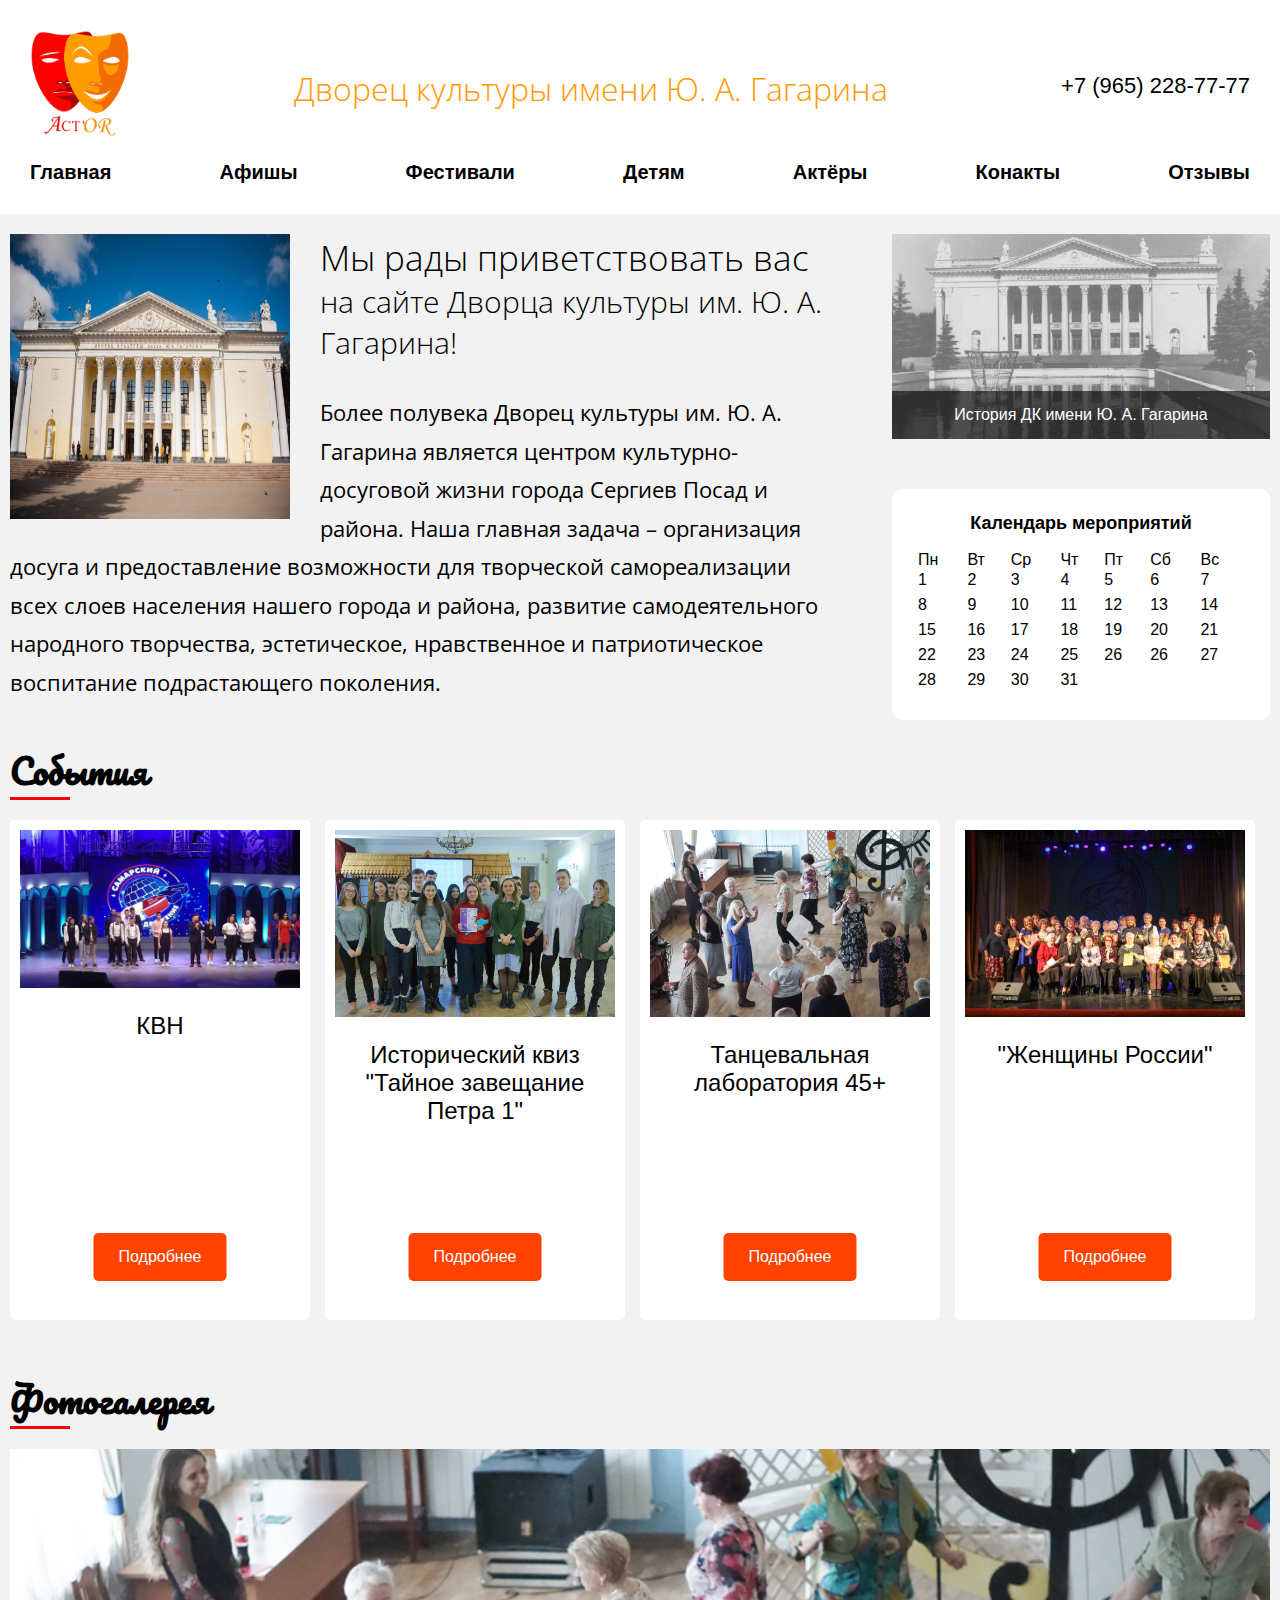
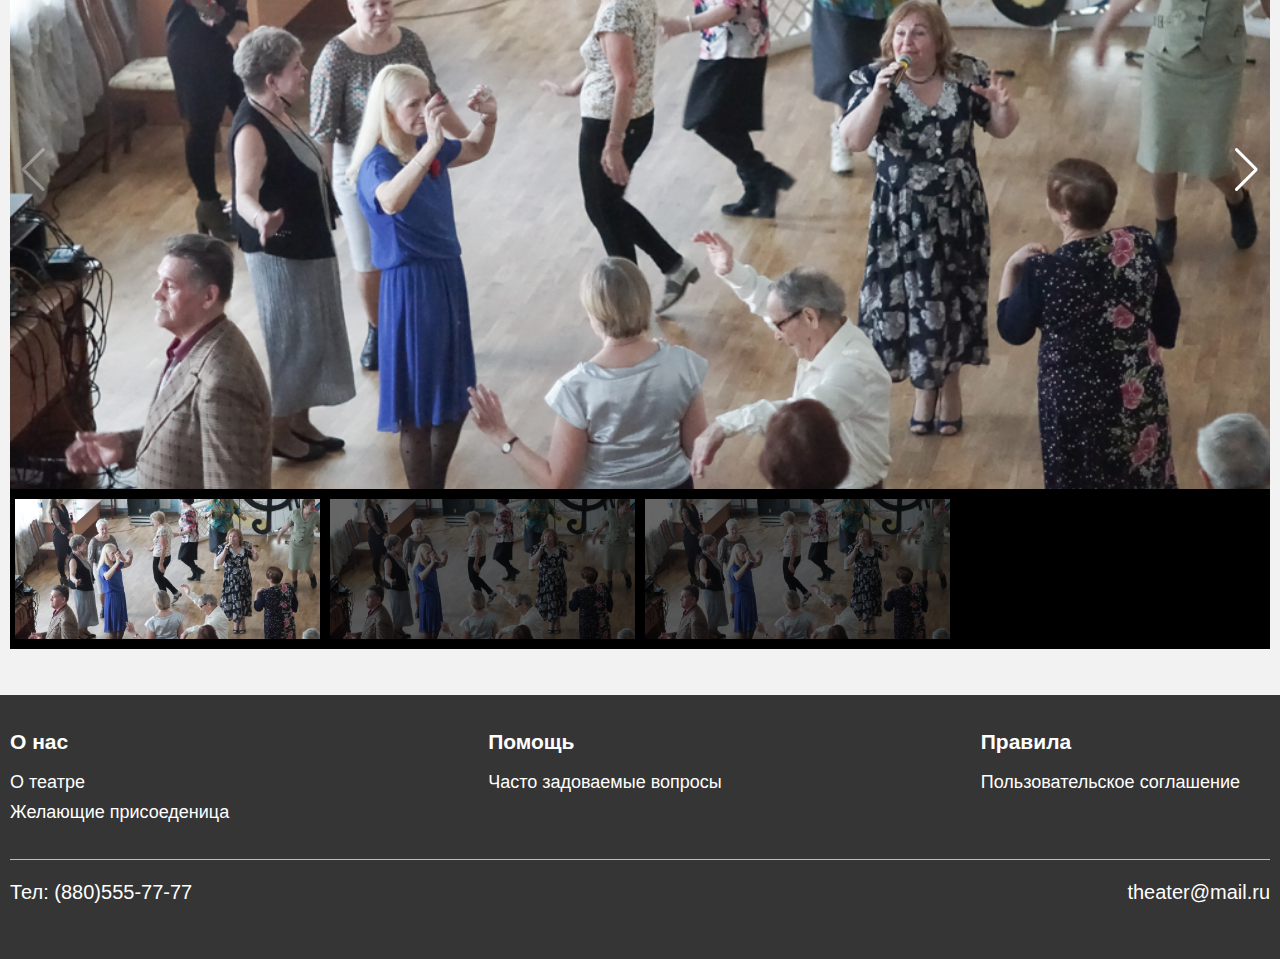
<file: theater/index.html>
<!DOCTYPE html>
<html>
  <head>
    <meta charset="utf-8">
    <title>Дворец культуры имени Ю.А. Гагарина</title>
    <link rel="stylesheet" href="style/style.css" type="text/css">
    <link rel="shortcut icon" href="img/logo.png">
    <script src="js/swiper.js"></script>
    <link rel="stylesheet" href="style/swiper.css">
    <link href="https://fonts.googleapis.com/css2?family=Pacifico&display=swap" rel="stylesheet">
    <link href="https://fonts.googleapis.com/css2?family=Open+Sans+Condensed&display=swap" rel="stylesheet">
    <meta name="viewport" content="width=device-width, initial-scale=1, shrink-to-fit=no">
    <script src="https://code.jquery.com/jquery-3.4.1.min.js"></script>
  </head>
  <body>
    <div class="wrapper">
      <header>
        <div class="conteiner">
          <div class="header_sait">
            <div class="logotip"><a href="index.html" class="logotip-a"><img src="img/logo.png" alt="логотип" class="logo" width="100px"></a></div>
            <div class="title">
              <h1>Дворец культуры имени Ю. А. Гагарина</h1>
            </div>
            <div class="telefon"><a href="tel:+79652289574">+7 (965) 228-77-77</a></div>
            <div class="mobail_menu"><img src="img/open-menu.svg" id="mobile-menu-btn" alt=""></div>
          </div>
        </div>
        <nav class="navigation">
          <div class="conteiner">
            <ul>
              <li><a href="index.html" class="frist">Главная</a></li>
              <li><a href="pages/poster.html">Афишы</a></li>
              <li><a href="pages/festivals.html">Фестивали</a></li>
              <li><a href="pages/children.html">Детям</a></li>
              <li><a href="pages/actoractor.html">Актёры</a></li>
              <li><a href="pages/contacts.html">Конакты</a></li>
              <li><a href="pages/reviews.html">Отзывы</a></li>
            </ul>
          </div>
        </nav>
      </header>
      <div class="content">
        <div class="conteiner">
          <section class="left_section-main">
            <section class="main_section">
              <div class="main_div">
                <div class="left_main_index">
                  <img class="main_img" src="img/dk_gagarin.jpeg" alt="Фото ДК имени Гагарина">
                  <h2>Мы рады приветствовать вас</h2>
                  <h3>на сайте Дворца культуры им. Ю. А. Гагарина!</h3>
                  <p class="maiin_p">Более полувека Дворец культуры им. Ю. А. Гагарина является центром культурно-досуговой жизни города Сергиев Посад и района. Наша главная задача – организация досуга и предоставление возможности для творческой
                    самореализации всех слоев населения нашего города и района, развитие самодеятельного народного творчества, эстетическое, нравственное и патриотическое воспитание подрастающего поколения.</p>
                </div>
                <div class="right_main_index">
                  <div id="history">
                    <div class="history_gray">
                      <div><a href="pages/history_of_the_palace_of_culture.html">История ДК имени Ю. А. Гагарина</a></div>
                    </div>
                  </div>
                  <div class="the_calendar">
                    <h4 class="h4_histori">Календарь мероприятий</h4>
                    <table>
                      <thead>
                        <tr>
                          <td>Пн</td>
                          <td>Вт</td>
                          <td>Ср</td>
                          <td>Чт</td>
                          <td>Пт</td>
                          <td>Сб</td>
                          <td>Вс</td>
                        </tr>
                      </thead>
                      <tbody>
                        <tr>
                          <td><a href="" class="block"><span class="tooltip" data-title="В этот день ничего нет">1</span></a></td>
                          <td><a href="" class="block"><span class="tooltip" data-title="концерт в 15:00 в большом зале">2</span></a></td>
                          <td><a href="" class="block"><span class="tooltip" data-title="В этот день ничего нет">3</span></a></td>
                          <td><a href="" class="block"><span class="tooltip" data-title="В этот день ничего нет">4</span></a></td>
                          <td><a href="" class="block"><span class="tooltip" data-title="Музыкальный серпантин 19:00">5</span></a></td>
                          <td><a href="" class="block"><span class="tooltip" data-title="Юбилейный тур Валерия Меладзе 19:00">6</span></a></td>
                          <td><a href="" class="block"><span class="tooltip" data-title="Вивальди - оркерстр 19:00">7</span></a></td>
                        </tr>
                        <tr>
                          <td><a href="" class="block"><span class="tooltip" data-title="В этот день ничего нет">8</span></a></td>
                          <td><a href="" class="block"><span class="tooltip" data-title="В этот день ничего нет">9</span></a></td>
                          <td><a href="" class="block"><span class="tooltip" data-title="Хор Терецкого 18:00">10</span></a></td>
                          <td><a href="" class="block"><span class="tooltip" data-title="В этот день ничего нет">11</span></a></td>
                          <td><a href="" class="block"><span class="tooltip" data-title="В этот день ничего нет">12</span></a></td>
                          <td><a href="" class="block"><span class="tooltip" data-title="В этот день ничего нет">13</span></a></td>
                          <td><a href="" class="block"><span class="tooltip" data-title="Светлана Крючкова 19:00">14</span></a></td>
                        </tr>
                        <tr>
                          <td><a href="" class="block"><span class="tooltip" data-title="В этот день ничего нет">15</span></a></td>
                          <td><a href="" class="block"><span class="tooltip" data-title="Евгений Дятлов 18:00">16</span></a></td>
                          <td><a href="" class="block"><span class="tooltip" data-title="В этот день ничего нет">17</span></a></td>
                          <td><a href="" class="block"><span class="tooltip" data-title="В этот день ничего нет">18</span></a></td>
                          <td><a href="" class="block"><span class="tooltip" data-title="В этот день ничего нет">19</span></a></td>
                          <td><a href="" class="block"><span class="tooltip" data-title="В этот день ничего нет">20</span></a></td>
                          <td><a href="" class="block"><span class="tooltip" data-title="Марина Девятова 18:00">21</span></a></td>
                        </tr>
                        <tr>
                          <td><a href="" class="block"><span class="tooltip" data-title="В этот день ничего нет">22</span></a></td>
                          <td><a href="" class="block"><span class="tooltip" data-title="В этот день ничего нет">23</span></a></td>
                          <td><a href="" class="block"><span class="tooltip" data-title="В этот день ничего нет">24</span></a></td>
                          <td><a href="" class="block"><span class="tooltip" data-title="Жанна Бичевская 18:00">25</span></a></td>
                          <td><a href="" class="block"><span class="tooltip" data-title="Молодежный фестиваль эстрадной песни 15:00">26</span></a></td>
                          <td><a href="" class="block"><span class="tooltip" data-title="В этот день ничего нет">26</span></a></td>
                          <td><a href="" class="block"><span class="tooltip" data-title="В этот день ничего нет">27</span></a></td>
                        </tr>
                        <tr>
                          <td><a href="" class="block"><span class="tooltip" data-title="Концерт <<Дыхание весны>> 19:00">28</span></a></td>
                          <td><a href="" class="block"><span class="tooltip" data-title="В этот день ничего нет">29</span></a></td>
                          <td><a href="" class="block"><span class="tooltip" data-title="В этот день ничего нет">30</span></a></td>
                          <td><a href="" class="block"><span class="tooltip" data-title="Денис Маиданов 19:00">31</span></a></td>
                          <td><a href=""></a></td>
                          <td><a href=""></a></td>
                          <td><a href=""></a></td>
                        </tr>
                      </tbody>
                    </table>
                  </div>
                </div>
              </div>
            </section>
            <section class="tidings">
              <h3 class="h3_incline">События</h3>
              <div class="tidings_card_div">
                <div class="tidings_card">
                  <img src="img/kvn.jpg" alt="Новости о КВН">
                  <h3><a href="">КВН</a></h3>
                  <div class="btn_div"><a href="pages/kvn.html">Подробнее</a></div>
                </div>
                <div class="tidings_card">
                  <img src="img/pitr1.jpg" alt="Новости о Тайном завещание Петра 1">
                  <h3><a href="">Исторический квиз "Тайное завещание Петра 1"</a></h3>
                  <div class="btn_div"><a href="pages/Peter_1.html">Подробнее</a></div>
                </div>
                <div class="tidings_card">
                  <img src="img/45+.jpg" alt="Новости о танцевальной лаборатории 45+">
                  <h3><a href="">Танцевальная лаборатория 45+</a></h3>
                  <div class="btn_div"><a href="pages/45+.html">Подробнее</a></div>
                </div>
                <div class="tidings_card">
                  <img src="img/8mach.jpg" alt="Новости о пристовление на 8 марта">
                  <h3><a href="">"Женщины России"</a></h3>
                  <div class="btn_div"><a href="pages/woman.html">Подробнее</a></div>
                </div>
              </div>
            </section>
            <section class="section_swiper">
              <h3 class="h3_incline">Фотогалерея</h3>
              <div class="swiper-container gallery-top">
                <div class="swiper-wrapper">
                  <div class="swiper-slide" style="background-image:url(img/45+.jpg)"></div>
                  <div class="swiper-slide" style="background-image:url(img/45+.jpg)"></div>
                  <div class="swiper-slide" style="background-image:url(img/45+.jpg)"></div>
                </div>
                <!-- Add Arrows -->
                <div class="swiper-button-next swiper-button-white"></div>
                <div class="swiper-button-prev swiper-button-white"></div>
              </div>
              <div class="swiper-container gallery-thumbs">
                <div class="swiper-wrapper">
                  <div class="swiper-slide" style="background-image:url(img/45+.jpg)"></div>
                  <div class="swiper-slide" style="background-image:url(img/45+.jpg)"></div>
                  <div class="swiper-slide" style="background-image:url(img/45+.jpg)"></div>
                </div>
              </div>
            </section>
        </div>
      </div>
      <footer>
        <div class="conteiner">
          <div class="footer_menu">
            <div class="footer_menu-p">
              <span>О нас</span>
              <p><a href="pages/us.html">О театре</a></p>
              <p><a href="pages/vacancy.html">Желающие присоеденица</a></p>
            </div>
            <div class="footer_menu-p">
              <span>Помощь</span>
              <p><a href="pages/question.html">Часто задоваемые вопросы</a></p>
            </div>
            <div class="footer_menu-p">
              <span>Правила</span>
              <p><a href="pages/return.html">Пользовательское соглашение</a></p>
            </div>
          </div>
          <div class="footer_mail-tel">
            <p>Тел: (880)555-77-77</p>
            <p class="mail">theater@mail.ru</p>
          </div>
        </div>
      </footer>
    </div>
    <script>
      var galleryThumbs = new Swiper('.gallery-thumbs', {
        spaceBetween: 10,
        slidesPerView: 4,
        freeMode: true,
        watchSlidesVisibility: true,
        watchSlidesProgress: true,
      });
      var galleryTop = new Swiper('.gallery-top', {
        spaceBetween: 10,
        navigation: {
          nextEl: '.swiper-button-next',
          prevEl: '.swiper-button-prev',
        },
        thumbs: {
          swiper: galleryThumbs
        }
      });
  </script>
    <script>
      $(document).ready(function() {

        $('#mobile-menu-btn').on('click', function() {
          $('.navigation').slideToggle(500);
        });

      });
    </script>
    <script src="js/script.js"></script>
  </body>
</html>
</file>
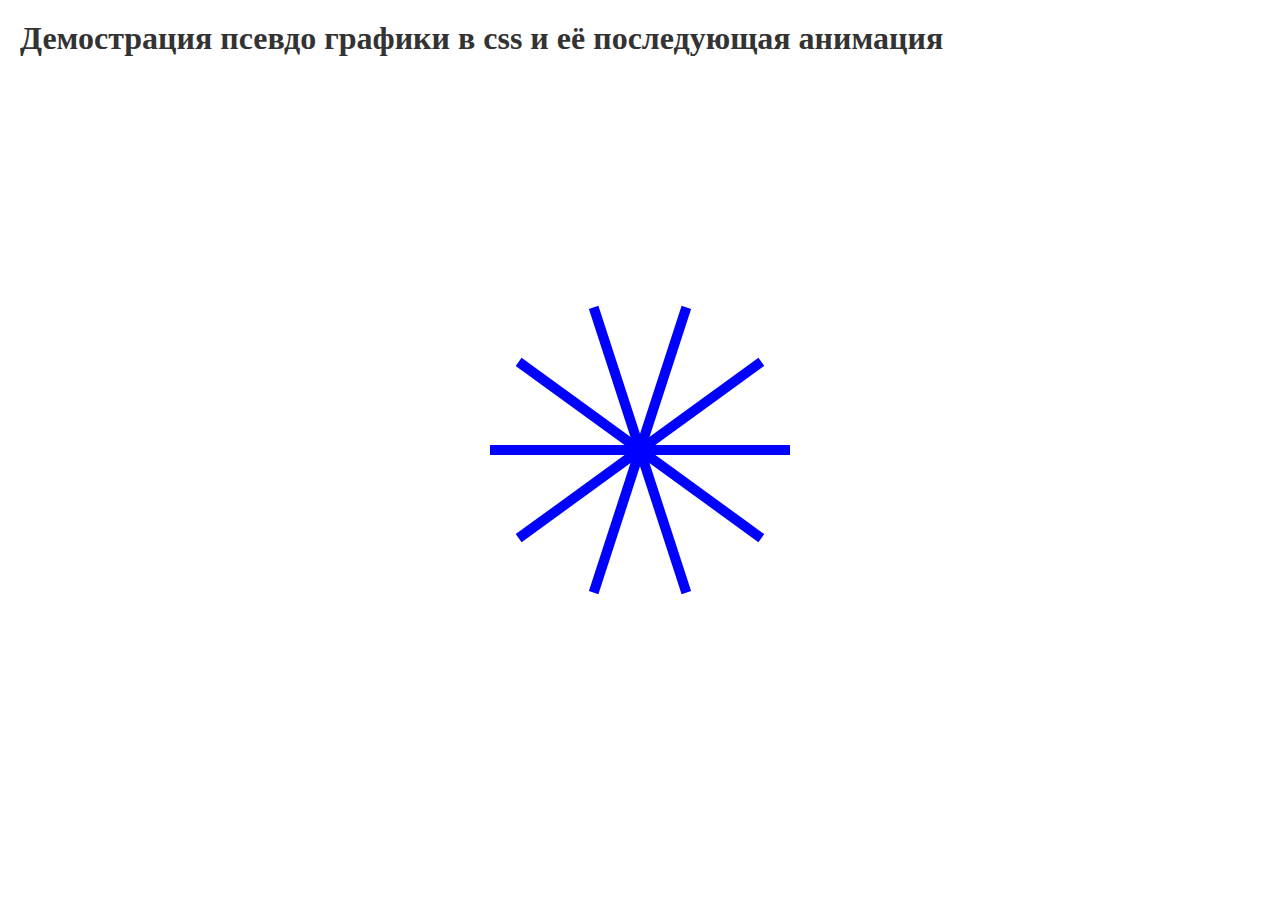
<file: pages/animation.html>
<!doctype html>
<html data-width='800px'>
  <head>
  </head>
  <style>
    * {
      box-sizing: border-box;
      margin: 0;
      padding: 0;
    }
    body {
      display: flex;
      padding: 20px;
      color: #333;
      overflow: hidden;
      height: 100vh;
    }
    h1 {
      display: block;
      position: absolute;
    }
    main {
      margin: auto;
      position: relative;
      width: 400px;
      height: 400px;
      animation-name: spin;
      animation-timing-function: linear;
      animation-duration: 10s;
      animation-iteration-count: infinite;
    }
    div {
      position: absolute;
      width: 300px;
      height: 10px;
      top: 0;
      left: 0;
      right: 0;
      bottom: 0;
      margin: auto;
      background: blue;
    }
    .a {
      transform: rotate(0deg);
    }
    .b {
      transform: rotate(36deg);
    }
    .c {
      transform: rotate(72deg);
    }
    .d {
      transform: rotate(108deg);
    }
    .e {
      transform: rotate(144deg);
    }
    @keyframes spin {
      0% {
        transform: rotate(0deg);
        }
      100% {
        transform: rotate(360deg);
      }
    }
    @media (max-width: 320px) {
      main {
        width: 250px;
        height: 250px;
      }
      div {
        width: 200px;
      }
    }
    </style>
  <body>
    <h1>Демострация псевдо графики в css и её последующая анимация</h1>
    <main>
      <div class='a'></div>
      <div class='b'></div>
      <div class='c'></div>
      <div class='d'></div>
      <div class='e'></div>
    </main>
  </body>
</html>
</file>
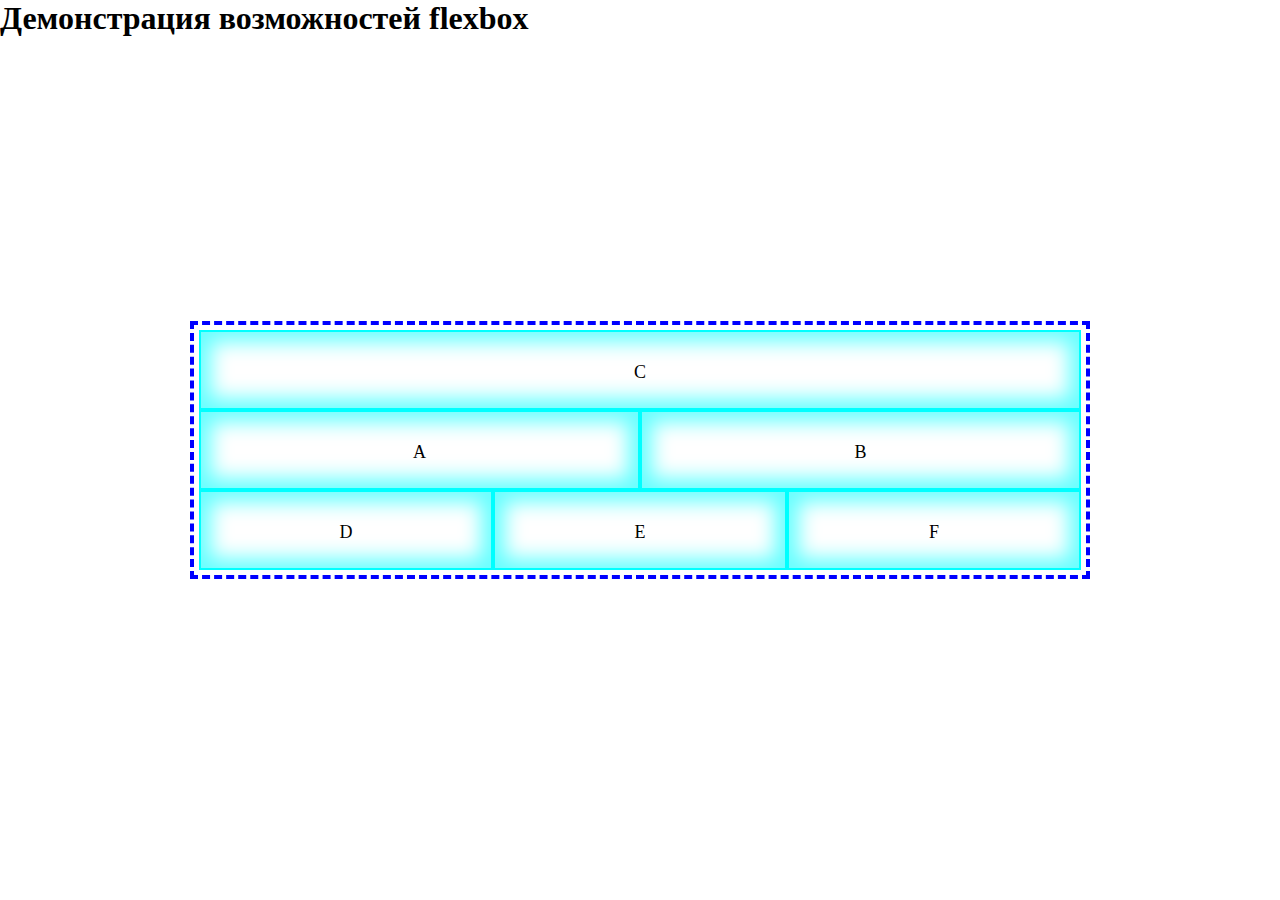
<file: pages/flebox.html>
<!doctype html>
<html data-width='1024px'>
  <head>
  </head>
  <style>
    * {
      box-sizing: border-box;
      margin: 0;
      padding: 0;
    }
    body {
      display: flex;
      margin: 0;
      padding: 0;
      width: 100%;
      height: 100vh;
    }
    h1 {
      position: absolute;
    }
    main {
      display: flex;
      min-width: 320px;
      width: 80%;
      max-width: 900px;
      margin: auto;
      flex-wrap: wrap;
      border: 4px dashed blue;
      padding: 5px;
    }
    div {
      width: 100px;
      height: 80px;
      text-align: center;
      line-height: 80px;
      font-size: 18px;
      border: 2px solid rgb(0, 255, 255);
      box-shadow: inset 0px 0px 20px 10px rgba(0, 255, 255, 0.6)
    }
    .a {
      order: 2;
      width: 50%;
    }
    .b {
      order: 3;
      width: 50%;
    }
    .c {
      order: 1;
      width: 100%;
    }
    .d {
      order: 4;
      width: 33.33%;
    }
    .e {
      order: 5;
      width: 33.33%;
    }
    .f {
      order: 6;
      width: 33.33%;
    }
  </style>
  <body>
    <h1>Демонстрация возможностей flexbox</h1>
    <main>
      <div class='a'>A</div>
      <div class='b'>B</div>
      <div class='c'>C</div>
      <div class='d'>D</div>
      <div class='e'>E</div>
      <div class='f'>F</div>
    </main>
  </body>
</html>
</file>
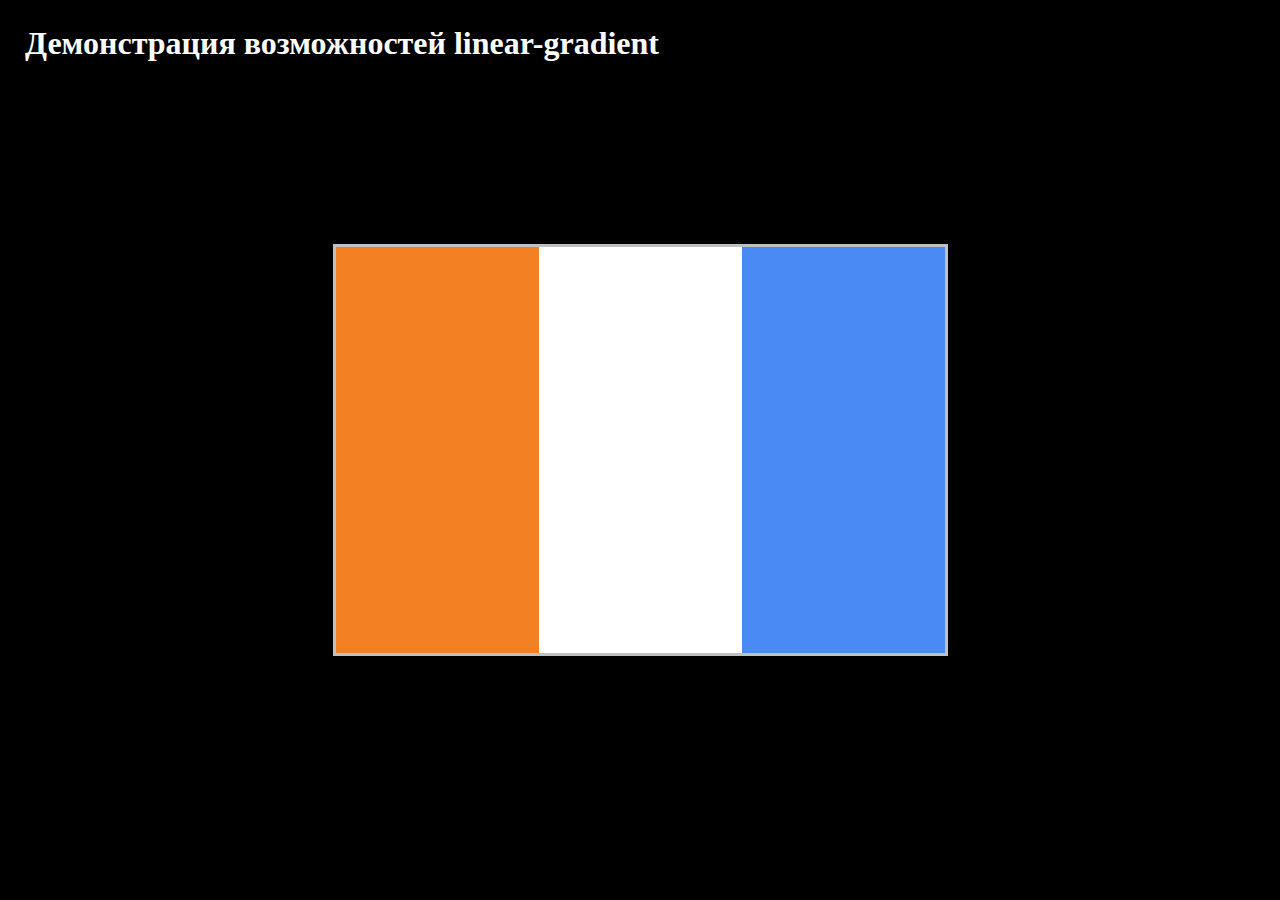
<file: pages/gradient.html>
<!doctype html>
<html data-width='500px'>
  <head>
  </head>
  <style>
    *,
    *::before,
    *::after {
      box-sizing: border-box;
      margin: 0;
      padding: 0;
    }
    body {
      height: 100vh;
      display: flex;
      padding: 25px;
      outline: solid;
      background: #000;
    }
    h1 {
      color: white;
      position: absolute;
    }
    .bg {
      margin: auto;
      width: 50%;
      height: 0;
      padding-bottom: 33%;
      border: 3px solid  #C0C0C0;
      background:
        linear-gradient(#F48024, #F48024) 0 0 / 33.3333% no-repeat,
        linear-gradient(#4A8AF4, #4A8AF4) 100% 0 / 33.3333% no-repeat,
        linear-gradient(white, white) 0 0 / 100% no-repeat;
    }
    @media (max-width: 600px) {
      .bg {
        width: 100%;
        padding-bottom: 66%;
      }
    }
  </style>
  <body>
    <h1>Демонстрация возможностей linear-gradient</h1>
    <div class='bg'></div>
  </body>
</html>
</file>
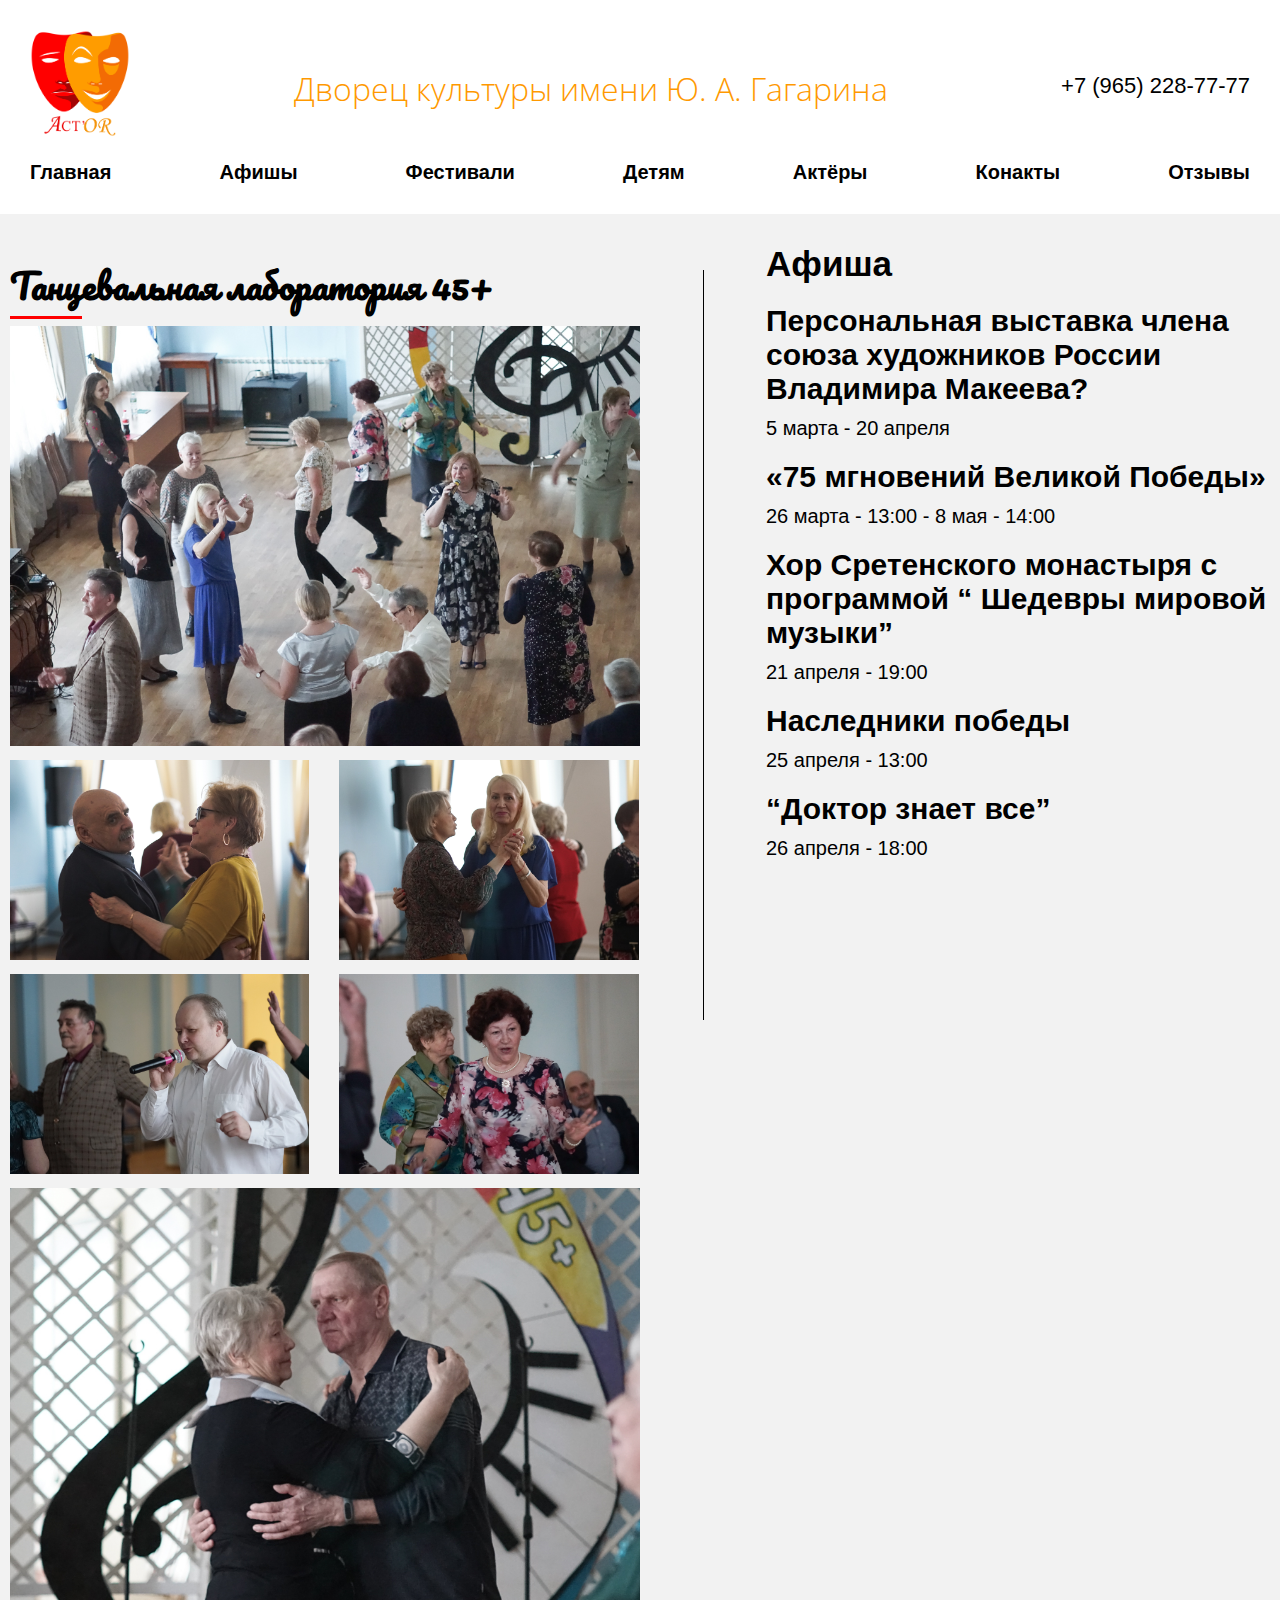
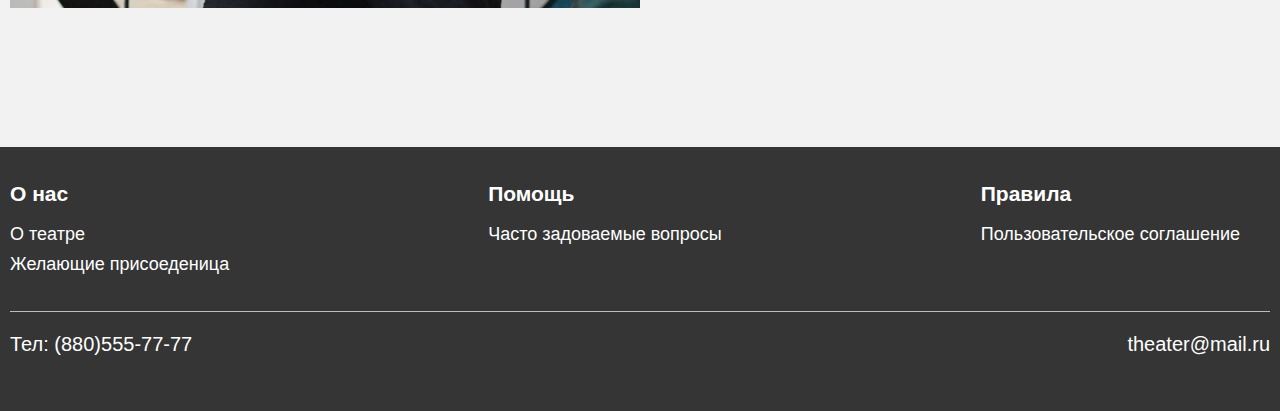
<file: theater/pages/45+.html>
<!DOCTYPE html>
<html>
  <head>
    <meta charset="utf-8">
    <title>Танцевальная лаборатория 45+</title>
    <link rel="stylesheet" href="../style/style.css">
    <link rel="shortcut icon" href="../img/logo.png">
    <link href="https://fonts.googleapis.com/css2?family=Pacifico&display=swap" rel="stylesheet">
    <link href="https://fonts.googleapis.com/css2?family=Open+Sans+Condensed&display=swap" rel="stylesheet">
    <meta name="viewport" content="width=device-width, initial-scale=1, shrink-to-fit=no">
    <script src="https://code.jquery.com/jquery-3.4.1.min.js"></script>
  </head>
  <body>
    <div class="wrapper">
      <header>
        <div class="conteiner">
          <div class="header_sait">
            <div class="logotip"><a href="../index.html" class="logotip-a"><img src="../img/logo.png" alt="логотип" class="logo" width="100px"></a></div>
            <div class="title">
              <h1>Дворец культуры имени Ю. А. Гагарина</h1>
            </div>
            <div class="telefon"><a href="tel:+79652289574">+7 (965) 228-77-77</a></div>
            <div class="mobail_menu"><img src="../img/open-menu.svg" id="mobile-menu-btn" alt=""></div>
          </div>
        </div>
        <nav class="navigation">
          <div class="conteiner">
            <ul>
              <li><a href="../index.html" class="frist">Главная</a></li>
              <li><a href="poster.html">Афишы</a></li>
              <li><a href="festivals.html">Фестивали</a></li>
              <li><a href="children.html">Детям</a></li>
              <li><a href="actoractor.html">Актёры</a></li>
              <li><a href="pages/contacts.html">Конакты</a></li>
              <li><a href="reviews.html">Отзывы</a></li>
            </ul>
          </div>
        </nav>
      </header>
      <div class="content">
        <div class="conteiner" id="conteiner_kvn">
           <section class="left_section">
             <h2 id="h2_italics"><span>Танц</span>евальная лаборатория 45+</h2>
             <section>
               <section><img id="first_photo_kvn" src="../img/dan-1.jpg"></section>
               <section><img class="second_photo_kvn" src="../img/dan-2.jpg"><img class="second_photo_kvn" src="../img/dan-3.jpg" alt="Фото выступления команд КВН"></section>
               <section><img class="third_photo_kvn" src="../img/dan-4.jpg"><img class="third_photo_kvn" src="../img/dan-5.jpg" alt="Фото выступления команд КВН"></section>
               <section><img id="last_photo_kvn" src="../img/dan-6.jpg"></section>
             </section>
           </section>
           <section class="center_kvn hr_upright center_section">
             <div></div>
           </section>
           <section class="left_contacts">
          <section class="poster_consttantly">
            <h2>Афиша</h2>
            <div>
              <h3><a href="weltmer_exposition.html">Персональная выставка члена союза художников России Владимира Макеева?</a></h3>
              <p>5 марта - 20 апреля</p>
            </div>
            <div>
              <h3><a href="75_victory.html">«75 мгновений Великой Победы»</a></h3>
              <p>26 марта - 13:00 - 8 мая - 14:00</p>
            </div>
            <div>
              <h3><a href="sretensky_choir.html">Хор Сретенского монастыря с программой “ Шедевры мировой музыки”</a></h3>
              <p>21 апреля - 19:00</p>
            </div>
            <div>
              <h3><a href="heirs_of_victory.html">Наследники победы</a></h3>
              <p>25 апреля - 13:00</p>
            </div>
            <div>
              <h3><a href="the_doctor_knows_everything.html">“Доктор знает все”</a></h3>
              <p>26 апреля - 18:00</p>
            </div>
          </section>
        </section>
        </div>
      </div>
      <footer>
        <div class="conteiner">
          <div class="footer_menu">
            <div class="footer_menu-p">
              <span>О нас</span>
              <p><a href="us.html">О театре</a></p>
              <p><a href="vacancy.html">Желающие присоеденица</a></p>
            </div>
            <div class="footer_menu-p">
              <span>Помощь</span>
              <p><a href="question.html">Часто задоваемые вопросы</a></p>
            </div>
            <div class="footer_menu-p">
              <span>Правила</span>
              <p><a href="return.html">Пользовательское соглашение</a></p>
            </div>
          </div>
          <div class="footer_mail-tel">
            <p>Тел: (880)555-77-77</p>
            <p class="mail">theater@mail.ru</p>
          </div>
        </div>
      </footer>
    </div>
    <script>
      $(document).ready(function() {

        $('#mobile-menu-btn').on('click', function() {
          $('.navigation').slideToggle(500);
        });

      });
    </script>
  </body>
</html>
</file>
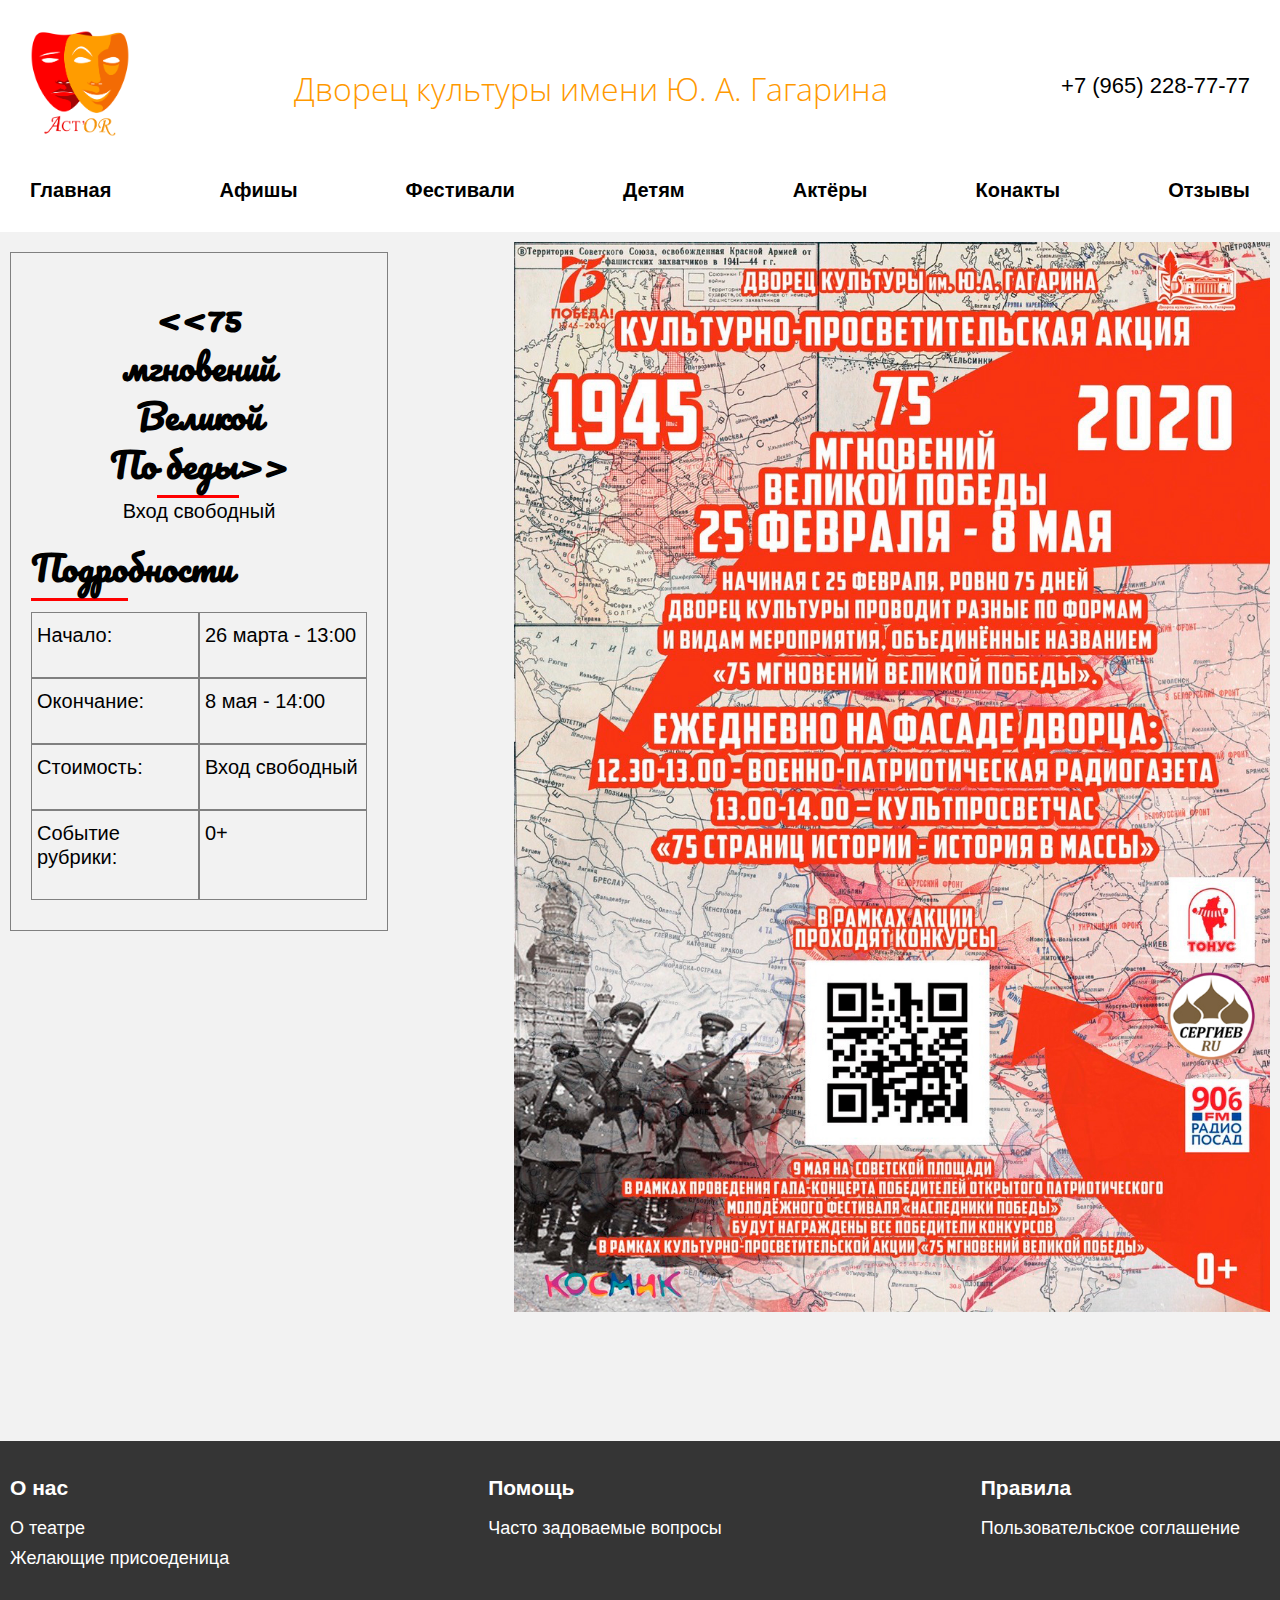
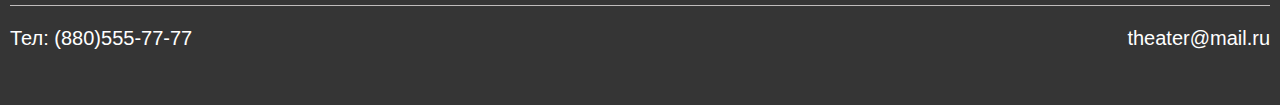
<file: theater/pages/75_victory.html>
<!DOCTYPE html>
<html>
  <head>
    <meta charset="utf-8">
    <title>75 мгновений Великой Победы</title>
    <link rel="shortcut icon" href="../img/logo.png">
    <link rel="stylesheet" href="../style/style.css">
    <link href="https://fonts.googleapis.com/css2?family=Pacifico&display=swap" rel="stylesheet">
    <link href="https://fonts.googleapis.com/css2?family=Open+Sans+Condensed&display=swap" rel="stylesheet">
    <meta name="viewport" content="width=device-width, initial-scale=1, shrink-to-fit=no">
    <script src="https://code.jquery.com/jquery-3.4.1.min.js"></script>
  </head>
  <body>
    <div class="wrapper">
      <header>
        <div class="conteiner">
          <div class="header_sait">
            <div class="logotip"><img src="../img/logo.png" alt="логотип" class="logo" width="100px"></div>
            <div class="title">
              <h1>Дворец культуры имени Ю. А. Гагарина</h1>
            </div>
            <div class="telefon"><a href="tel:+79652289574">+7 (965) 228-77-77</a></div>
            <div class="mobail_menu"><img src="../img/open-menu.svg" id="mobile-menu-btn" alt=""></div>
          </div>
        </div>
        ‪<nav class="navigation">
          <div class="conteiner">
            <ul>
              <li><a href="../index.html">Главная</a></li>
              <li><a href="poster.html">Афишы</a></li>
              <li><a href="festivals.html">Фестивали</a></li>
              <li><a href="children.html">Детям</a></li>
              <li><a href="actoractor.html">Актёры</a></li>
              <li><a href="contacts.html">Конакты</a></li>
              <li><a href="reviews.html">Отзывы</a></li>
            </ul>
          </div>
        </nav>
      </header>
      <div class="content">
        <div class="conteiner victory_75 constatantly_1">
          <section class="left_weltmer_exposition">
            <section class="top_weltmer_exposition">
              <h2 class="weltmer_exposition_h2"><<75 <br> мгновений <br> Великой <br> По<span class="weltmer_exposition_1"> беды</span>>></h2>
              <p class="text-align_center">Вход свободный</p>
            </section>
            <section class="bottom_weltmer_exposition">
              <h2 class="weltmer_exposition_h2" id="h2_weltmer_left"><span class="weltmer_exposition_2">Подро</span>бности</h2>
              <div class="table_div_weltmer_exposition">
                <div class="table_div">
                  <div class="table_div_weltmer_exposition_1_1">
                    <p>Начало:</p>
                  </div>
                  <div class="table_div_weltmer_exposition_1_2">
                    <p>26 марта - 13:00</p>
                  </div>
                </div>
              </div>
              <div class="table_div_weltmer_exposition">
                <div class="table_div">
                  <div class="table_div_weltmer_exposition_2_1">
                    <p>Окончание:</p>
                  </div>
                  <div class="table_div_weltmer_exposition_2_2">
                    <p>8 мая - 14:00</p>
                  </div>
                </div>
              </div>
              <div class="table_div_weltmer_exposition">
                <div class="table_div">
                  <div class="table_div_weltmer_exposition_3_1">
                    <p>Стоимость:</p>
                  </div>
                  <div class="table_div_weltmer_exposition_3_2">
                    <p>Вход свободный</p>
                  </div>
                </div>
              </div>
              <div class="table_div_weltmer_exposition">
                <div class="table_div">
                  <div class="table_div_weltmer_exposition_4_1">
                    <p>Событие рубрики:</p>
                  </div>
                  <div class="table_div_weltmer_exposition_4_2">
                    <p>0+</p>
                  </div>
                </div>
              </div>
            </section>
          </section>
          <section class="right_weltmer_exposition"><img src="../img/75_victory.jpg" alt=""></section>
        </div>
      </div>
      <footer>
        <div class="conteiner">
          <div class="footer_menu">
            <div class="footer_menu-p">
              <span>О нас</span>
              <p><a href="us.html">О театре</a></p>
              <p><a href="vacancy.html">Желающие присоеденица</a></p>
            </div>
            <div class="footer_menu-p">
              <span>Помощь</span>
              <p><a href="question.html">Часто задоваемые вопросы</a></p>
            </div>
            <div class="footer_menu-p">
              <span>Правила</span>
              <p><a href="return.html">Пользовательское соглашение</a></p>
            </div>
          </div>
          <div class="footer_mail-tel">
            <p>Тел: (880)555-77-77</p>
            <p class="mail">theater@mail.ru</p>
          </div>
        </div>
      </footer>
    </div>
    <script>
      $(document).ready(function() {

        $('#mobile-menu-btn').on('click', function() {
          $('.navigation').slideToggle(500);
        });

      });
    </script>
  </body>
</html>
</file>
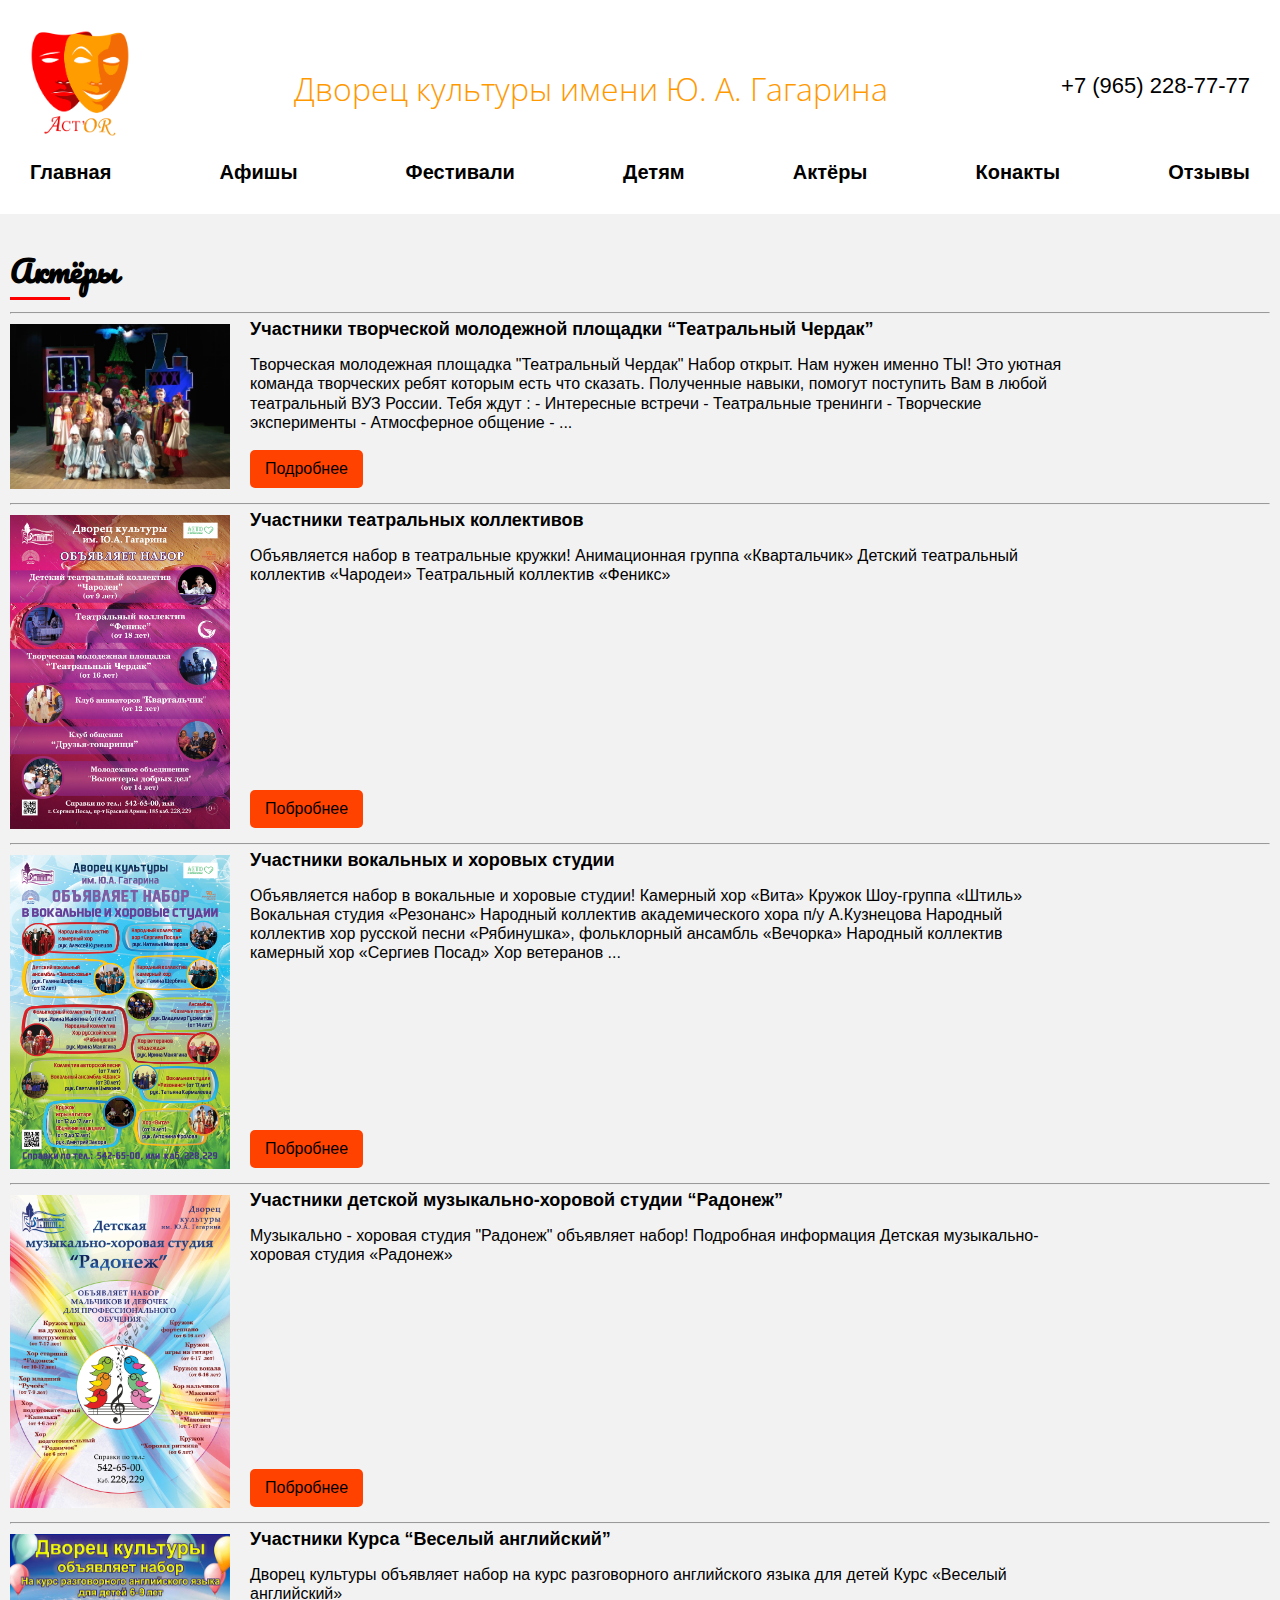
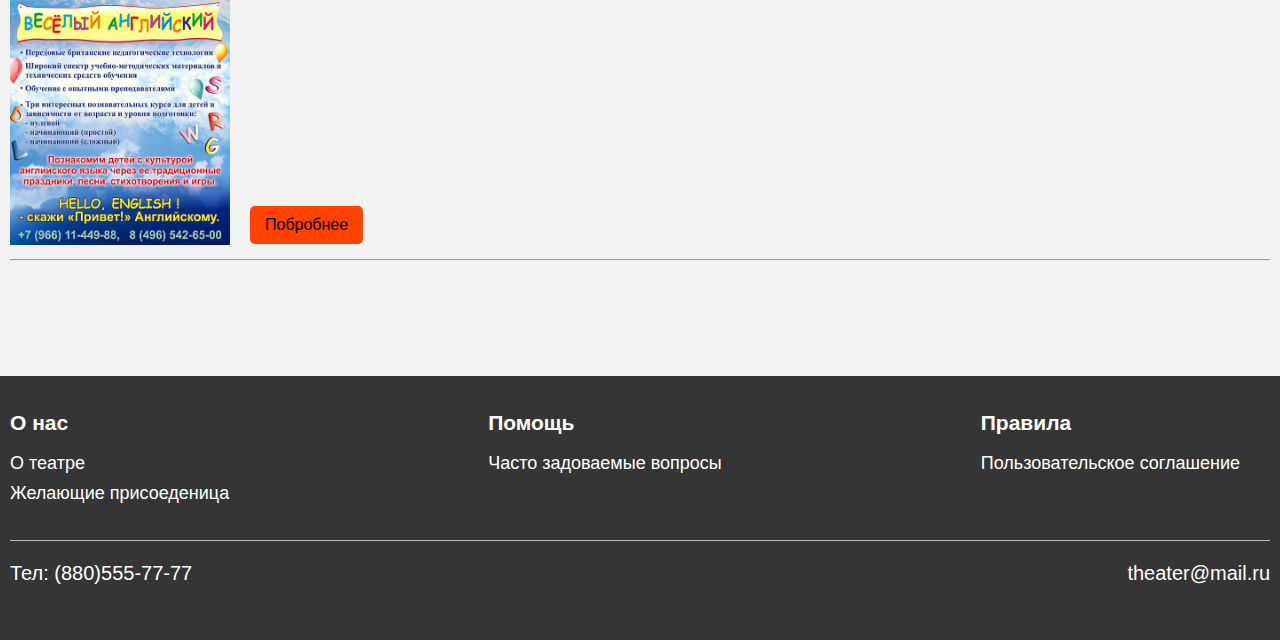
<file: theater/pages/actoractor.html>
<!DOCTYPE html>
<html>
  <head>
    <meta charset="utf-8">
    <title>Актёры</title>
    <link rel="stylesheet" href="../style/style.css" type="text/css">
    <link rel="shortcut icon" href="../img/logo.png">
    <link href="https://fonts.googleapis.com/css2?family=Pacifico&display=swap" rel="stylesheet">
    <link href="https://fonts.googleapis.com/css2?family=Open+Sans+Condensed&display=swap" rel="stylesheet">
    <meta name="viewport" content="width=device-width, initial-scale=1, shrink-to-fit=no">
    <script src="https://code.jquery.com/jquery-3.4.1.min.js"></script>
  </head>
  <body>
    <div class="wrapper">
      <header>
        <div class="conteiner">
          <div class="header_sait">
            <div class="logotip"><a href="../index.html" class="logotip-a"><img src="../img/logo.png" alt="логотип" class="logo" width="100px"></a></div>
            <div class="title">
              <h1>Дворец культуры имени Ю. А. Гагарина</h1>
            </div>
            <div class="telefon"><a href="tel:+79652289574">+7 (965) 228-77-77</a></div>
            <div class="mobail_menu"><img src="../img/open-menu.svg" id="mobile-menu-btn" alt=""></div>
          </div>
        </div>
        <nav class="navigation">
          <div class="conteiner">
            <ul>
              <li><a href="../index.html" class="frist">Главная</a></li>
              <li><a href="poster.html">Афишы</a></li>
              <li><a href="festivals.html">Фестивали</a></li>
              <li><a href="children.html">Детям</a></li>
              <li><a href="actoractor.html">Актёры</a></li>
              <li><a href="contacts.html">Конакты</a></li>
              <li><a href="reviews.html">Отзывы</a></li>
            </ul>
          </div>
        </nav>
      </header>
      <div class="content">
        <div class="conteiner">
          <h3 id="h2_italics" class="h3_actoractor"><span>Акт</span>ёры</h3>
          <hr>
          <div class="card_vacancy">
            <section class="left_section_card_vacancy">
              <img src="../img/vacancy_img-1.jpg" alt="">
            </section>
            <section class="right_section_card_vacancy">
              <h4>Участники творческой молодежной площадки “Театральный Чердак”</h4>
              <p>Творческая молодежная площадка "Театральный Чердак" Набор открыт. Нам нужен именно ТЫ! Это уютная команда творческих ребят которым есть что сказать. Полученные навыки, помогут поступить Вам в любой театральный ВУЗ России. Тебя ждут : - Интересные встречи - Театральные тренинги - Творческие эксперименты - Атмосферное общение - ...</p>
              <button><a href="theater_attic.html">Подробнее</a></button>
            </section>
          </div>
          <hr>
          <div class="card_vacancy">
            <section class="left_section_card_vacancy">
              <img src="../img/fenix.jpg" alt="">
            </section>
            <section class="right_section_card_vacancy">
              <h4>Участники театральных коллективов</h4>
              <p>Объявляется набор в театральные кружки! Анимационная группа «Квартальчик» Детский театральный коллектив «Чародеи» Театральный коллектив «Феникс»</p>
              <button><a href="fenix.html">Побробнее</a></button>
            </section>
          </div>
          <hr>
          <div class="card_vacancy">
            <section class="left_section_card_vacancy">
              <img src="../img/hor_vacancy.jpg" alt="">
            </section>
            <section class="right_section_card_vacancy">
              <h4>Участники вокальных и хоровых студии</h4>
              <p>Объявляется набор в вокальные и хоровые студии! Камерный хор «Вита» Кружок Шоу-группа «Штиль» Вокальная студия «Резонанс» Народный коллектив академического хора п/у А.Кузнецова Народный коллектив хор русской песни «Рябинушка», фольклорный ансамбль «Вечорка» Народный коллектив камерный хор «Сергиев Посад» Хор ветеранов ...</p>
              <button><a href="theatre_group.html">Побробнее</a></button>
            </section>
          </div>
          <hr>
          <div class="card_vacancy">
            <section class="left_section_card_vacancy">
              <img src="../img/radonej.jpg" alt="">
            </section>
            <section class="right_section_card_vacancy">
              <h4>Участники детской музыкально-хоровой студии “Радонеж”</h4>
              <p>Музыкально - хоровая студия "Радонеж" объявляет набор! Подробная информация Детская музыкально-хоровая студия «Радонеж»</p>
              <button><a href="radonezh.html">Побробнее</a></button>
            </section>
          </div>
          <hr>
          <div class="card_vacancy">
            <section class="left_section_card_vacancy">
              <img src="../img/happy_angl.jpg" alt="">
            </section>
            <section class="right_section_card_vacancy">
              <h4>Участники Курса “Веселый английский”</h4>
              <p>Дворец культуры объявляет набор на курс разговорного английского языка для детей Курс «Веселый английский»</p>
              <button><a href="fun_english.html">Побробнее</a></button>
            </section>
          </div>
          <hr>
        </div>
      </div>
      <footer>
        <div class="conteiner">
          <div class="footer_menu">
            <div class="footer_menu-p">
              <span>О нас</span>
              <p><a href="us.html">О театре</a></p>
              <p><a href="vacancy.html">Желающие присоеденица</a></p>
            </div>
            <div class="footer_menu-p">
              <span>Помощь</span>
              <p><a href="question.html">Часто задоваемые вопросы</a></p>
            </div>
            <div class="footer_menu-p">
              <span>Правила</span>
              <p><a href="return.html">Пользовательское соглашение</a></p>
            </div>
          </div>
          <div class="footer_mail-tel">
            <p>Тел: (880)555-77-77</p>
            <p class="mail">theater@mail.ru</p>
          </div>
        </div>
      </footer>
    </div>
    <script>
      $(document).ready(function() {

        $('#mobile-menu-btn').on('click', function() {
          $('.navigation').slideToggle(500);
        });

      });
    </script>
  </body>
</html>
</file>
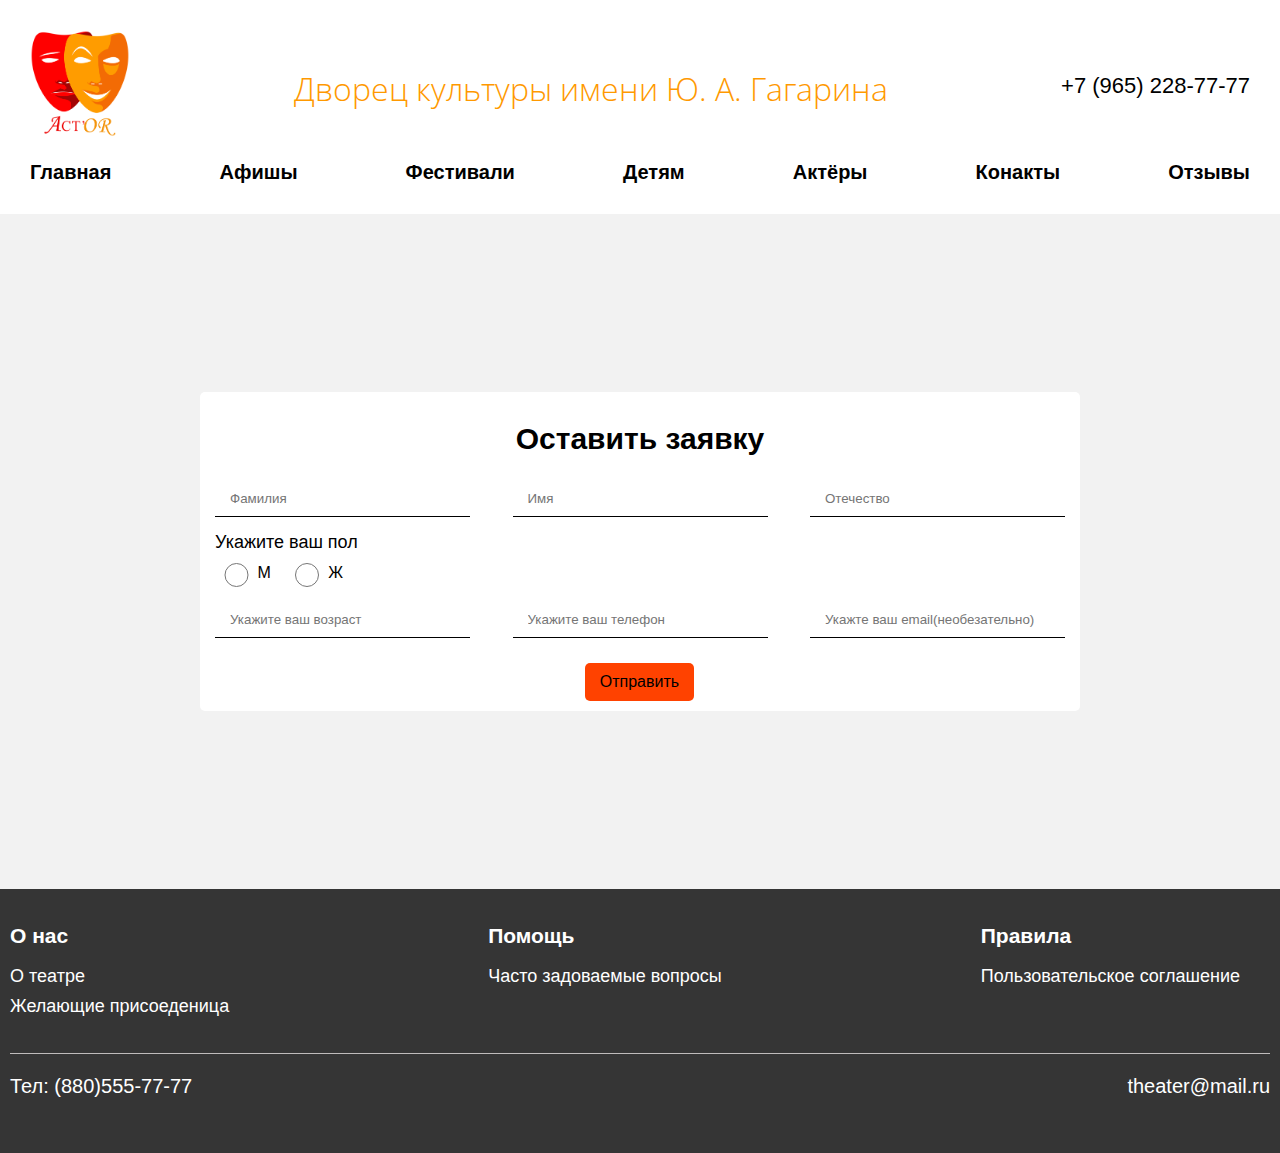
<file: theater/pages/answer_form.html>
<!DOCTYPE html>
<html>
  <head>
    <meta charset="utf-8">
    <title>Оставить заявку</title>
    <link rel="stylesheet" href="../style/style.css">
    <link rel="shortcut icon" href="../img/logo.png">
    <link href="https://fonts.googleapis.com/css2?family=Pacifico&display=swap" rel="stylesheet">
    <link href="https://fonts.googleapis.com/css2?family=Open+Sans+Condensed&display=swap" rel="stylesheet">
    <meta name="viewport" content="width=device-width, initial-scale=1, shrink-to-fit=no">
    <script src="https://code.jquery.com/jquery-3.4.1.min.js"></script>
  </head>
  <body>
    <div class="wrapper">
      <header>
        <div class="conteiner">
          <div class="header_sait">
            <div class="logotip"><a href="../index.html" class="logotip-a"><img src="../img/logo.png" alt="логотип" class="logo" width="100px"></a></div>
            <div class="title">
              <h1>Дворец культуры имени Ю. А. Гагарина</h1>
            </div>
            <div class="telefon"><a href="tel:+79652289574">+7 (965) 228-77-77</a></div>
            <div class="mobail_menu"><img src="../img/open-menu.svg" id="mobile-menu-btn" alt=""></div>
          </div>
        </div>
        <nav class="navigation">
          <div class="conteiner">
            <ul>
              <li><a href="../index.html" class="frist">Главная</a></li>
              <li><a href="poster.html">Афишы</a></li>
              <li><a href="festivals.html">Фестивали</a></li>
              <li><a href="children.html">Детям</a></li>
              <li><a href="actoractor.html">Актёры</a></li>
              <li><a href="pages/contacts.html">Конакты</a></li>
              <li><a href="reviews.html">Отзывы</a></li>
            </ul>
          </div>
        </nav>
      </header>
      <div class="content content_vacancy_form">
        <div class="conteiner conteiner_vacancy_form">
           <form action="" class="vacancy_form">
             <h3>Оставить заявку</h3>
             <div>
               <input type="text" placeholder="Фамилия" required>
               <input type="text" placeholder="Имя" required>
               <input type="text" placeholder="Отечество" required>
             </div>
             <h4>Укажите ваш пол</h4>
             <div class="m_w">
               <input type="radio">
               <p>М</p>
               <input type="radio">
               <p>Ж</p>
             </div>
             <div>
               <input type="text" placeholder="Укажите ваш возраст" required>
               <input type="text" placeholder="Укажите ваш телефон" required>
               <input type="text" placeholder="Укажте ваш email(необезательно)">
             </div>
             <div><button type="button" name="button">Отправить</button></div>
          </form>
        </div>
      </div>
      <footer class="footer_vacancy_form">
        <div class="conteiner">
          <div class="footer_menu">
            <div class="footer_menu-p">
              <span>О нас</span>
              <p><a href="us.html">О театре</a></p>
              <p><a href="vacancy.html">Желающие присоеденица</a></p>
            </div>
            <div class="footer_menu-p">
              <span>Помощь</span>
              <p><a href="question.html">Часто задоваемые вопросы</a></p>
            </div>
            <div class="footer_menu-p">
              <span>Правила</span>
              <p><a href="return.html">Пользовательское соглашение</a></p>
            </div>
          </div>
          <div class="footer_mail-tel">
            <p>Тел: (880)555-77-77</p>
            <p class="mail">theater@mail.ru</p>
          </div>
        </div>
      </footer>
    </div>
    <script>
      $(document).ready(function() {

        $('#mobile-menu-btn').on('click', function() {
          $('.navigation').slideToggle(500);
        });

      });
    </script>
  </body>
</html>
</file>
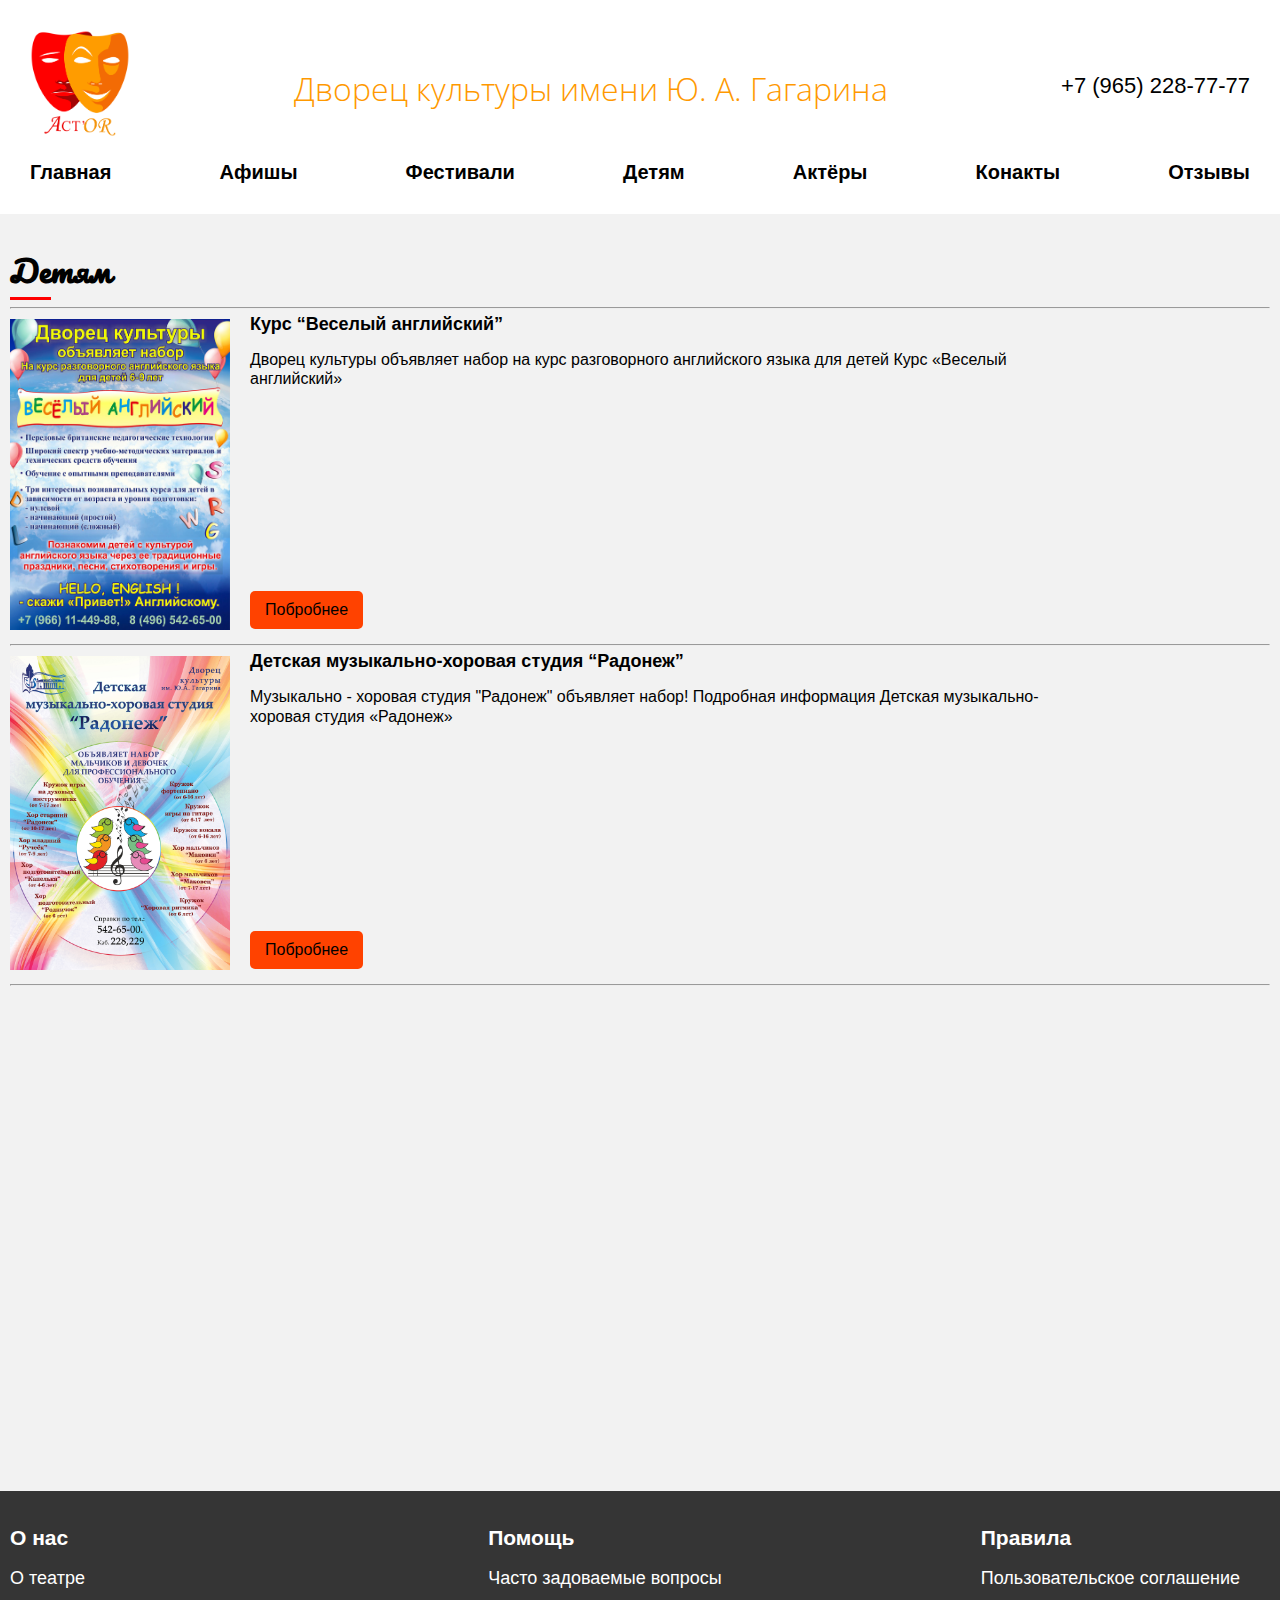
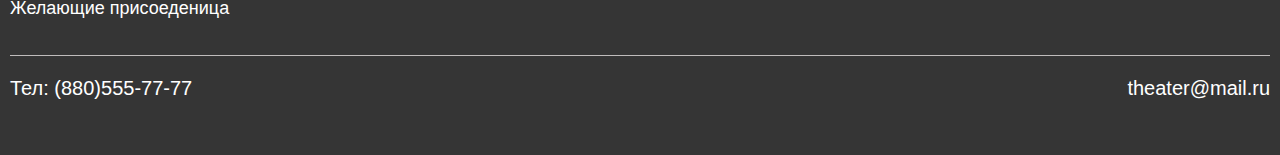
<file: theater/pages/children.html>
<!DOCTYPE html>
<html>
  <head>
    <meta charset="utf-8">
    <title>Детём</title>
    <link rel="stylesheet" href="../style/style.css" type="text/css">
    <link rel="shortcut icon" href="../img/logo.png">
    <link href="https://fonts.googleapis.com/css2?family=Pacifico&display=swap" rel="stylesheet">
    <link href="https://fonts.googleapis.com/css2?family=Open+Sans+Condensed&display=swap" rel="stylesheet">
    <meta name="viewport" content="width=device-width, initial-scale=1, shrink-to-fit=no">
    <script src="https://code.jquery.com/jquery-3.4.1.min.js"></script>
  </head>
  <body>
    <div class="wrapper">
      <header>
        <div class="conteiner">
          <div class="header_sait">
            <div class="logotip"><a href="../index.html" class="logotip-a"><img src="../img/logo.png" alt="логотип" class="logo" width="100px"></a></div>
            <div class="title">
              <h1>Дворец культуры имени Ю. А. Гагарина</h1>
            </div>
            <div class="telefon"><a href="tel:+79652289574">+7 (965) 228-77-77</a></div>
            <div class="mobail_menu"><img src="../img/open-menu.svg" id="mobile-menu-btn" alt=""></div>
          </div>
        </div>
        <nav class="navigation">
          <div class="conteiner">
            <ul>
              <li><a href="../index.html" class="frist">Главная</a></li>
              <li><a href="poster.html">Афишы</a></li>
              <li><a href="festivals.html">Фестивали</a></li>
              <li><a href="children.html">Детям</a></li>
              <li><a href="actoractor.html">Актёры</a></li>
              <li><a href="contacts.html">Конакты</a></li>
              <li><a href="reviews.html">Отзывы</a></li>
            </ul>
          </div>
        </nav>
      </header>
      <div class="content">
        <div class="conteiner">
          <h3 id="h2_italics"><span>Де</span>тям</h3>
          <hr>
          <div class="card_vacancy">
            <section class="left_section_card_vacancy">
              <img src="../img/happy_angl.jpg" alt="">
            </section>
            <section class="right_section_card_vacancy">
              <h4>Курс “Веселый английский”</h4>
              <p>Дворец культуры объявляет набор на курс разговорного английского языка для детей Курс «Веселый английский»</p>
              <button><a href="fun_english.html">Побробнее</a></button>
            </section>
          </div>
          <hr>
          <div class="card_vacancy">
            <section class="left_section_card_vacancy">
              <img src="../img/radonej.jpg" alt="">
            </section>
            <section class="right_section_card_vacancy">
              <h4>Детская музыкально-хоровая студия “Радонеж”</h4>
              <p>Музыкально - хоровая студия "Радонеж" объявляет набор! Подробная информация Детская музыкально-хоровая студия «Радонеж»</p>
              <button><a href="radonezh.html">Побробнее</a></button>
            </section>
          </div>
          <hr>
          <iframe class="edei_6" src="https://www.youtube.com/embed/q4r_GmSV0pQ" frameborder="0" allow="accelerometer; autoplay; encrypted-media; gyroscope; picture-in-picture" allowfullscreen></iframe>
        </div>
      </div>
      <footer>
        <div class="conteiner">
          <div class="footer_menu">
            <div class="footer_menu-p">
              <span>О нас</span>
              <p><a href="us.html">О театре</a></p>
              <p><a href="vacancy.html">Желающие присоеденица</a></p>
            </div>
            <div class="footer_menu-p">
              <span>Помощь</span>
              <p><a href="question.html">Часто задоваемые вопросы</a></p>
            </div>
            <div class="footer_menu-p">
              <span>Правила</span>
              <p><a href="return.html">Пользовательское соглашение</a></p>
            </div>
          </div>
          <div class="footer_mail-tel">
            <p>Тел: (880)555-77-77</p>
            <p class="mail">theater@mail.ru</p>
          </div>
        </div>
      </footer>
    </div>
    <script>
      $(document).ready(function() {

        $('#mobile-menu-btn').on('click', function() {
          $('.navigation').slideToggle(500);
        });

      });
    </script>
  </body>
</html>
</file>
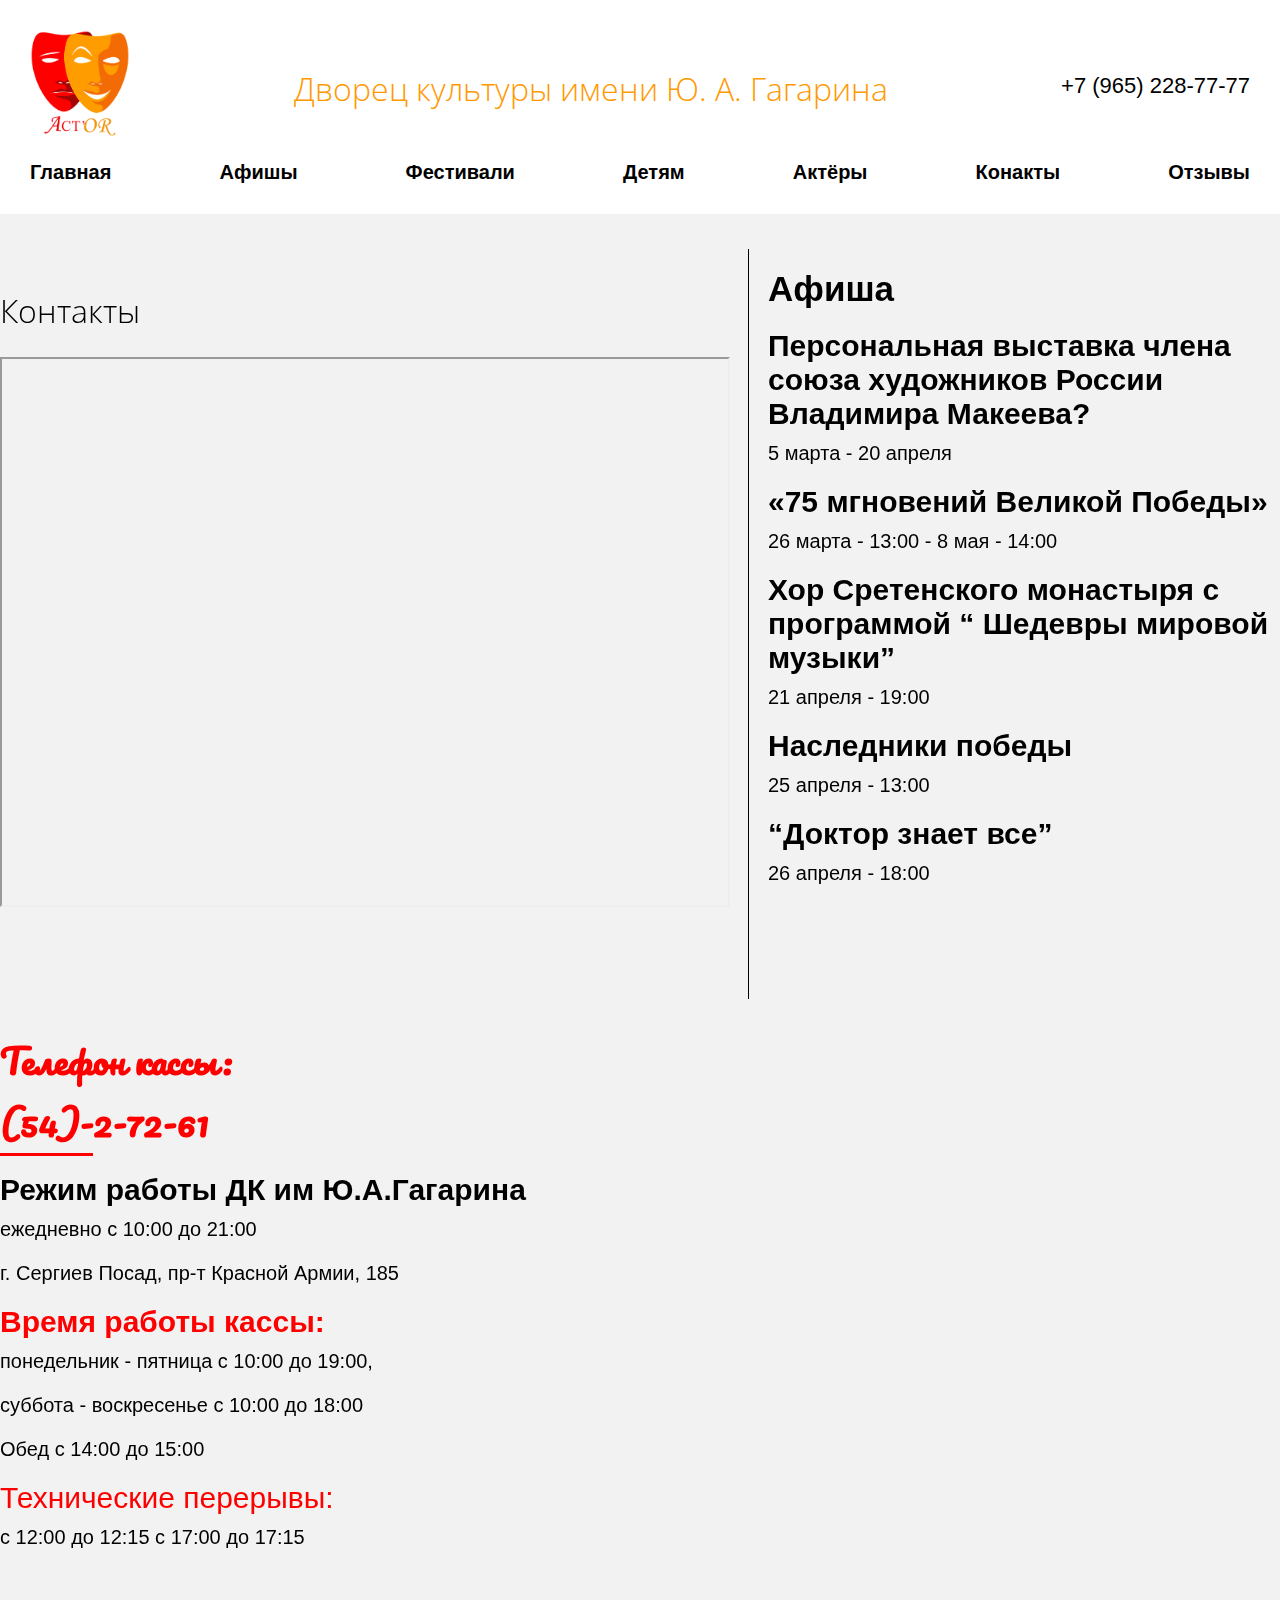
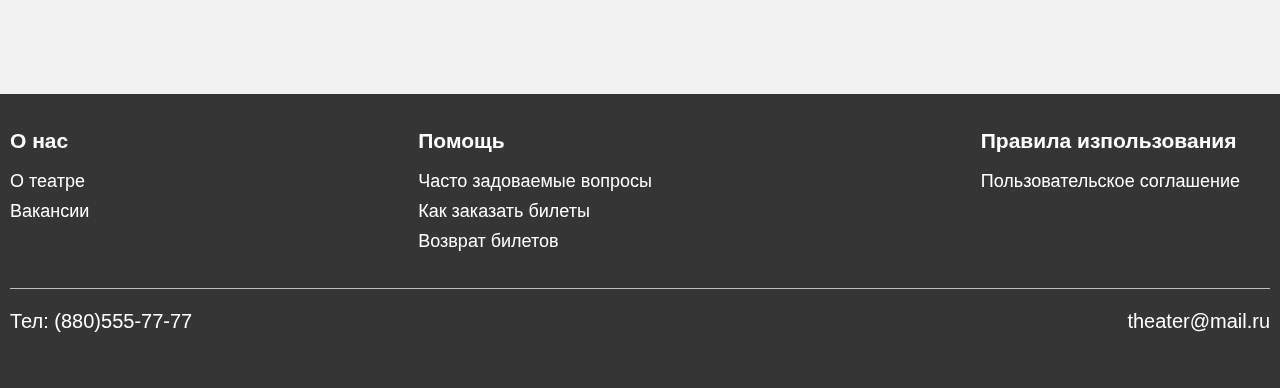
<file: theater/pages/contacts.html>
<!DOCTYPE html>
<html>
  <head>
    <meta charset="utf-8">
    <title>Контакты</title>
    <link rel="stylesheet" href="../style/style.css" type="text/css">
    <link rel="shortcut icon" href="../img/logo.png">
    <link href="https://fonts.googleapis.com/css2?family=Pacifico&display=swap" rel="stylesheet">
    <link href="https://fonts.googleapis.com/css2?family=Open+Sans+Condensed&display=swap" rel="stylesheet">
    <meta name="viewport" content="width=device-width, initial-scale=1, shrink-to-fit=no">
    <script src="https://code.jquery.com/jquery-3.4.1.min.js"></script>
  </head>
  <body>
    <div class="wrapper">
      <header>
        <div class="conteiner">
          <div class="header_sait">
            <div class="logotip"><a href="../index.html" class="logotip-a"><img src="../img/logo.png" alt="логотип" class="logo" width="100px"></a></div>
            <div class="title">
              <h1>Дворец культуры имени Ю. А. Гагарина</h1>
            </div>
            <div class="telefon"><a href="tel:+79652289574">+7 (965) 228-77-77</a></div>
            <div class="mobail_menu"><img src="../img/open-menu.svg" id="mobile-menu-btn" alt=""></div>
          </div>
        </div>
        <nav class="navigation">
          <div class="conteiner">
            <ul>
              <li><a href="../index.html" class="frist">Главная</a></li>
              <li><a href="poster.html">Афишы</a></li>
              <li><a href="festivals.html">Фестивали</a></li>
              <li><a href="children.html">Детям</a></li>
              <li><a href="actoractor.html">Актёры</a></li>
              <li><a href="contacts.html">Конакты</a></li>
              <li><a href="reviews.html">Отзывы</a></li>
            </ul>
          </div>
        </nav>
      </header>
      <div class="content">
        <div class="conteiner conteiner_contacts">
          <div class="breadcrumbs"><a href="../index.html">Главная</a> <span>/</span> Контакты</div>
          <section class="right_contacts">
              <h1>Контакты</h1>
              <iframe class="map_main" src="https://www.google.com/maps/d/embed?mid=1ejUZ_TGhDXdf3-r3dqYLQkJtiDV5PoZR"></iframe>
          </section>
          <section class="center_contacts hr_upright">
            <div></div>
          </section>
          <section class="left_contacts">
            <section class="poster_consttantly">
              <h2>Афиша</h2>
              <div>
                <h3><a href="weltmer_exposition.html">Персональная выставка члена союза художников России Владимира Макеева?</a></h3>
                <p>5 марта - 20 апреля</p>
              </div>
              <div>
                <h3><a href="75_victory.html">«75 мгновений Великой Победы»</a></h3>
                <p>26 марта - 13:00 - 8 мая - 14:00</p>
              </div>
              <div>
                <h3><a href="sretensky_choir.html">Хор Сретенского монастыря с программой “ Шедевры мировой музыки”</a></h3>
                <p>21 апреля - 19:00</p>
              </div>
              <div>
                <h3><a href="heirs_of_victory.html">Наследники победы</a></h3>
                <p>25 апреля - 13:00</p>
              </div>
              <div>
                <h3><a href="the_doctor_knows_everything.html">“Доктор знает все”</a></h3>
                <p>26 апреля - 18:00</p>
              </div>
            </section>
          </section>
          <section class="bottom_contacts">
            <h2 class="tel_cashbox">Телефон кассы: <br> <span class="italics">(54)-</span>2-72-61</h2>
            <h3>Режим работы ДК им Ю.А.Гагарина</h3>
            <p>ежедневно с 10:00 до 21:00</p>
            <p>г. Сергиев Посад, пр-т Красной Армии, 185</p>
            <h3 class="red_title">Время работы кассы:</h3>
            <p>понедельник - пятница с 10:00 до 19:00,</p>
            <p>суббота - воскресенье с 10:00 до 18:00</p>
            <p>Обед с 14:00 до 15:00</p>
            <h3 class="red_title bottom_contacts_h3">Технические перерывы:</h3>
            <p>с 12:00 до 12:15 с 17:00 до 17:15</p>
          </section>
        </div>
      </div>
      <footer>
        <div class="conteiner">
          <div class="footer_menu">
            <div class="footer_menu-p">
              <span>О нас</span>
              <p><a href="us.html">О театре</a></p>
              <p><a href="vacancy.html">Вакансии</a></p>
            </div>
            <div class="footer_menu-p">
              <span>Помощь</span>
              <p><a href="question.html">Часто задоваемые вопросы</a></p>
              <p><a href="order.html">Как заказать билеты</a></p>
              <p><a href="return.html">Возврат билетов</a></p>
            </div>
            <div class="footer_menu-p">
              <span>Правила изпользования</span>
              <p><a href="return.html">Пользовательское соглашение</a></p>
            </div>
          </div>
          <div class="footer_mail-tel">
            <p>Тел: (880)555-77-77</p>
            <p>theater@mail.ru</p>
          </div>
        </div>
      </footer>
    </div>
    <script>
      $(document).ready(function() {

        $('#mobile-menu-btn').on('click', function() {
          $('.navigation').slideToggle(500);
        });

      });
    </script>
  </body>
</html>
</file>
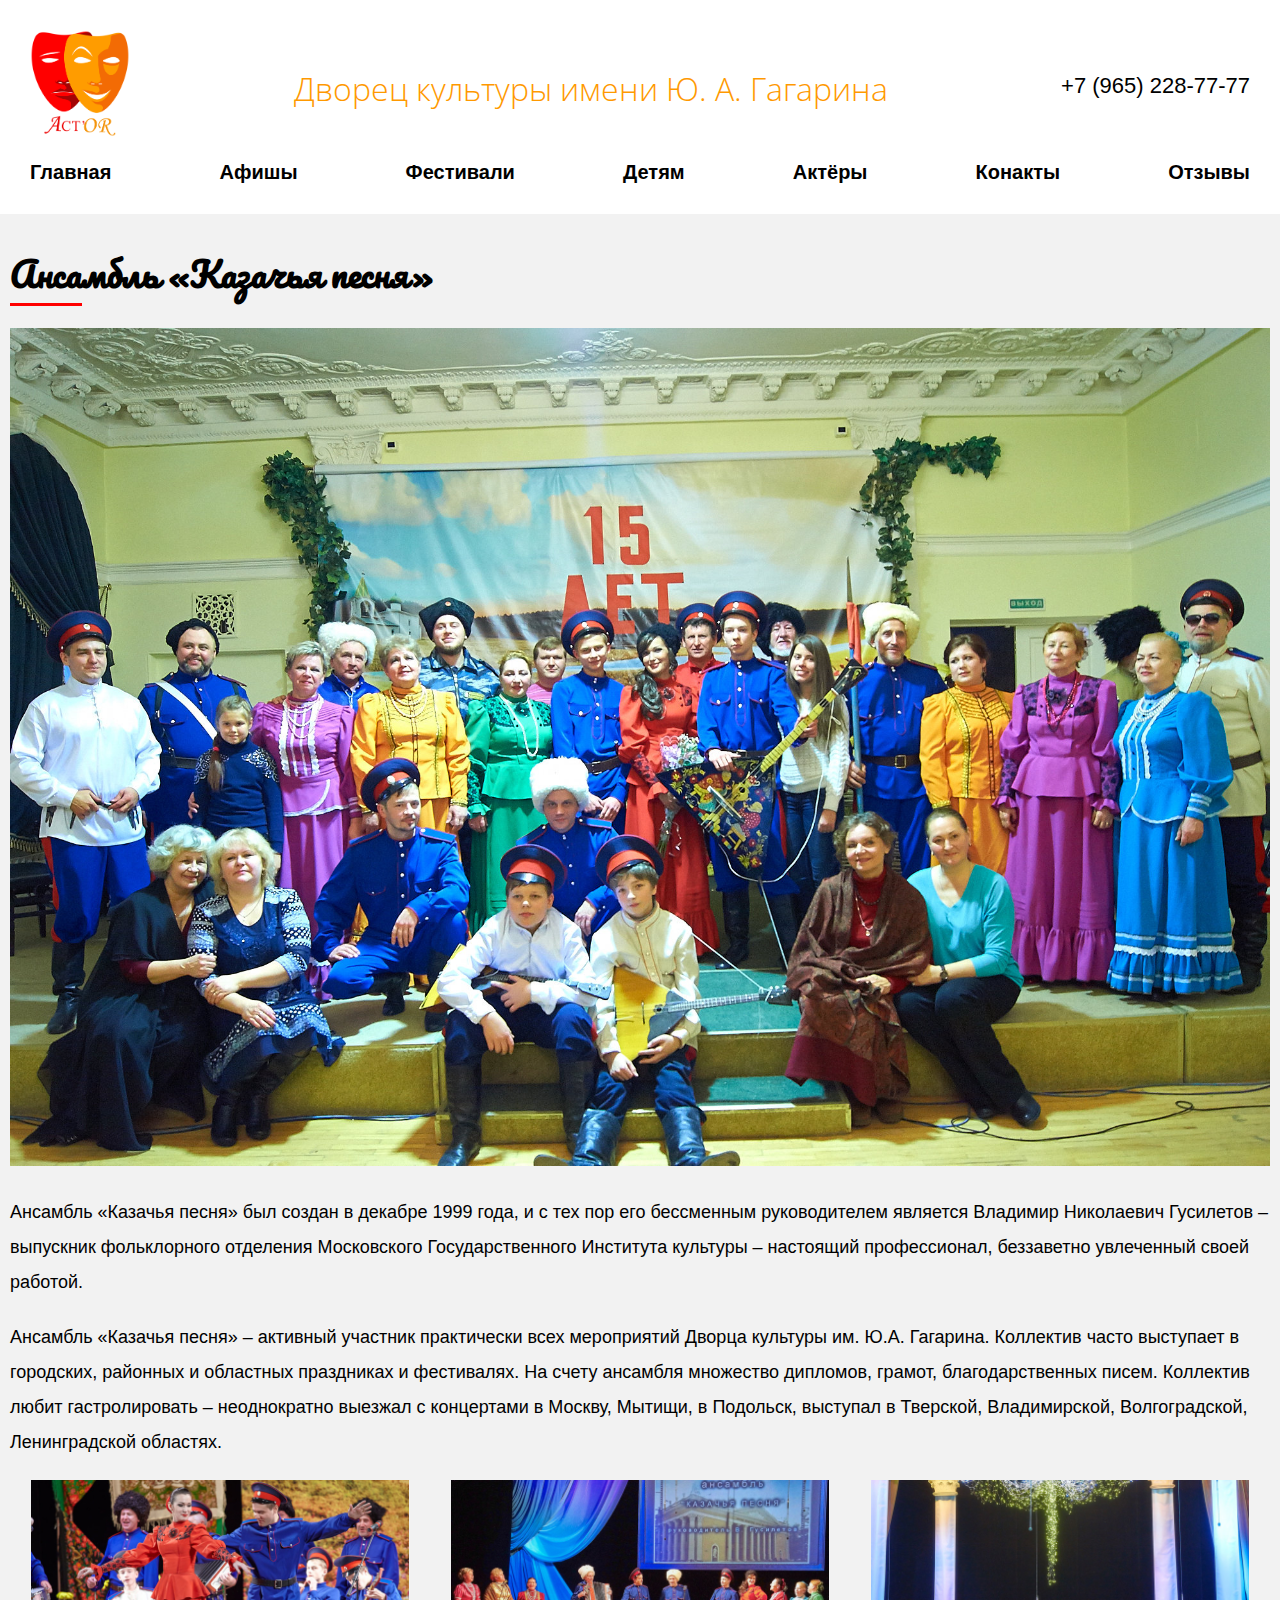
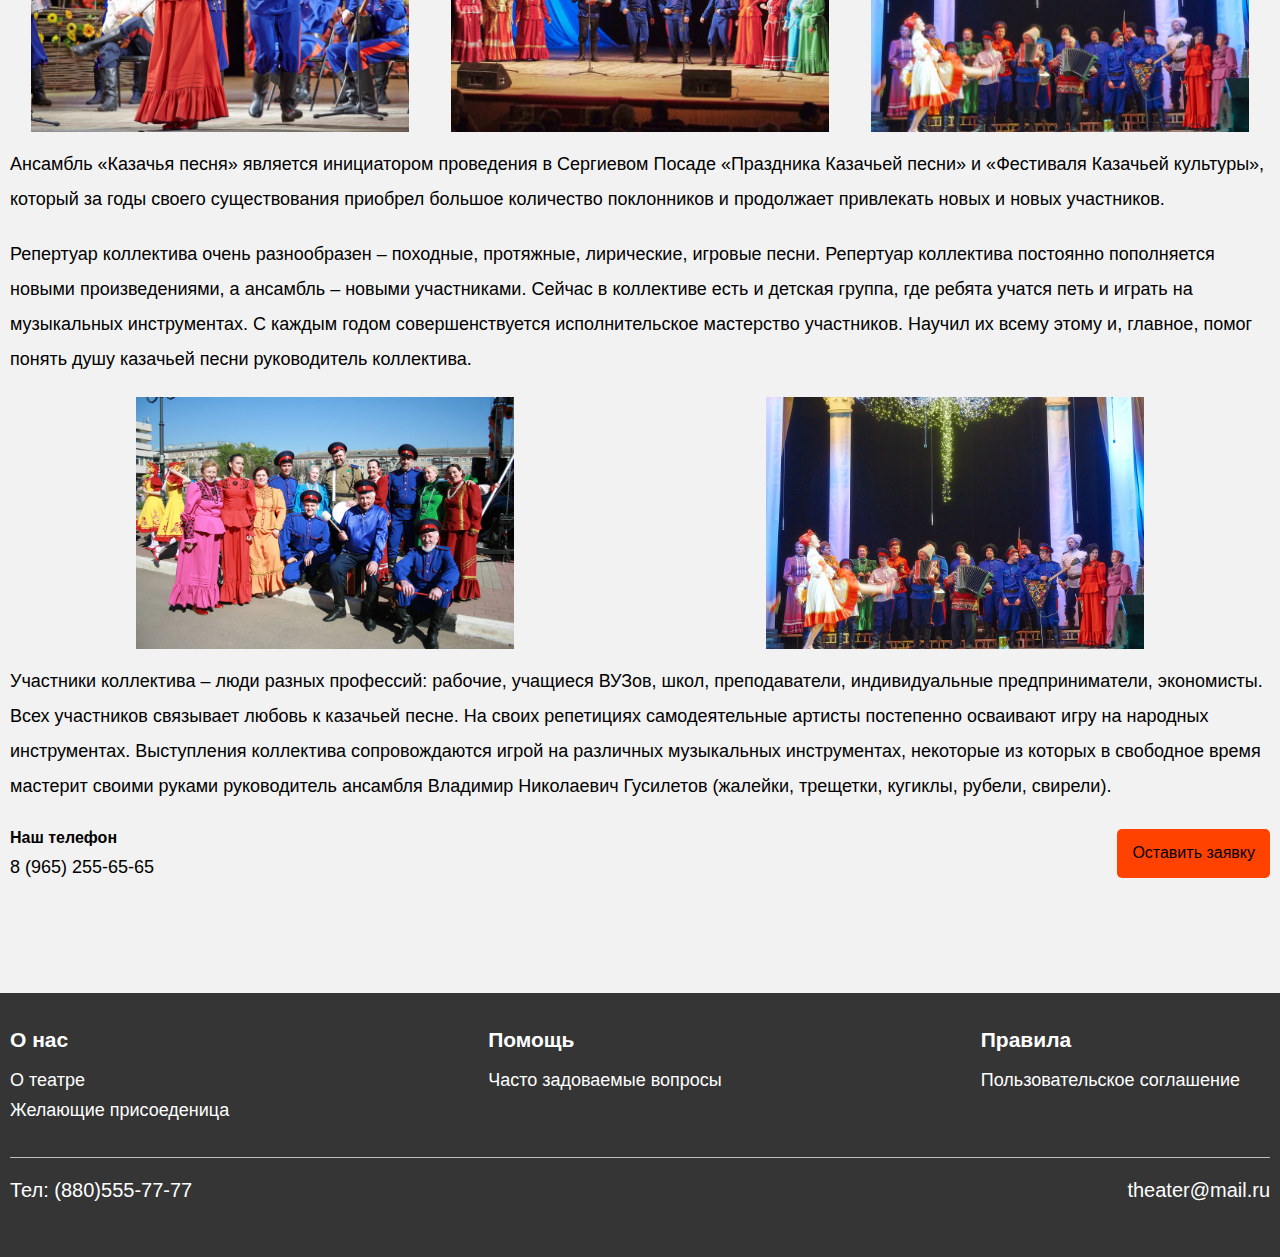
<file: theater/pages/cossack_song.html>
<!DOCTYPE html>
<html>
  <head>
    <meta charset="utf-8">
    <title>Ансамбль «Казачья песня»</title>
    <link rel="shortcut icon" href="../img/logo.png">
    <link rel="stylesheet" href="../style/style.css">
    <link href="https://fonts.googleapis.com/css2?family=Pacifico&display=swap" rel="stylesheet">
    <link href="https://fonts.googleapis.com/css2?family=Open+Sans+Condensed&display=swap" rel="stylesheet">
    <meta name="viewport" content="width=device-width, initial-scale=1, shrink-to-fit=no">
    <script src="https://code.jquery.com/jquery-3.4.1.min.js"></script>
  </head>
  <body>
    <div class="wrapper">
      <header>
        <div class="conteiner">
          <div class="header_sait">
            <div class="logotip"><img src="../img/logo.png" alt="логотип" class="logo" width="100px"></div>
            <div class="title">
              <h1>Дворец культуры имени Ю. А. Гагарина</h1>
            </div>
            <div class="telefon"><a href="tel:+79652289574">+7 (965) 228-77-77</a></div>
            <div class="mobail_menu"><img src="../img/open-menu.svg" id="mobile-menu-btn" alt=""></div>
          </div>
        </div>
        <nav class="navigation">
          <div class="conteiner">
            <ul>
              <li><a href="../index.html">Главная</a></li>
              <li><a href="poster.html">Афишы</a></li>
              <li><a href="festivals.html">Фестивали</a></li>
              <li><a href="children.html">Детям</a></li>
              <li><a href="actoractor.html">Актёры</a></li>
              <li><a href="contacts.html">Конакты</a></li>
              <li><a href="reviews.html">Отзывы</a></li>
            </ul>
          </div>
        </nav>
      </header>
      <div class="content">
        <div class="conteiner theater_attic">
          <h3 id="h2_italics" class="vacancy_h3_title_italics"><span>Aнса</span>мбль «Казачья песня»</h3>
          <img src="../img/cossack_song.jpg" alt="">
            <div class="vacancy_content">
              <p>Ансамбль «Казачья песня» был создан в декабре 1999 года, и с тех пор его бессменным руководителем является Владимир Николаевич Гусилетов – выпускник фольклорного отделения Московского Государственного Института культуры – настоящий профессионал, беззаветно увлеченный своей работой.</p>
              <p>Ансамбль «Казачья песня» – активный участник практически всех мероприятий Дворца культуры им. Ю.А. Гагарина. Коллектив часто выступает в городских, районных и областных праздниках и фестивалях. На счету ансамбля множество дипломов, грамот, благодарственных писем. Коллектив любит гастролировать – неоднократно выезжал с концертами в Москву, Мытищи, в Подольск, выступал в Тверской, Владимирской, Волгоградской, Ленинградской областях.</p>
              <div class="vacancy_content_ryabinushka">
                <img src="../img/cossack_song_2.jpg" alt="">
                <img src="../img/cossack_song_3.jpg" alt="">
                <img src="../img/cossack_song_4.jpg" alt="">
              </div>
              <p>Ансамбль «Казачья песня» является инициатором проведения в Сергиевом Посаде «Праздника Казачьей песни» и «Фестиваля Казачьей культуры», который за годы своего существования приобрел большое количество поклонников и продолжает привлекать новых и новых участников.</p>
              <p>Репертуар коллектива очень разнообразен – походные, протяжные, лирические, игровые песни. Репертуар коллектива постоянно пополняется новыми произведениями, а ансамбль – новыми участниками. Сейчас в коллективе есть и детская группа, где ребята учатся петь и играть на музыкальных инструментах. С каждым годом совершенствуется исполнительское мастерство участников. Научил их всему этому и, главное, помог понять душу казачьей песни руководитель коллектива.</p>
              <div class="vacancy_content_ryabinushka">
                <img src="../img/cossack_song_5.jpg" alt="">
                <img src="../img/cossack_song_6.jpg" alt="">
              </div>
              <p>Участники коллектива – люди разных профессий: рабочие, учащиеся ВУЗов, школ, преподаватели, индивидуальные предприниматели, экономисты. Всех участников связывает любовь к казачьей песне. На своих репетициях самодеятельные артисты постепенно осваивают игру на народных инструментах. Выступления коллектива сопровождаются игрой на различных музыкальных инструментах, некоторые из которых в свободное время мастерит своими руками руководитель ансамбля Владимир Николаевич Гусилетов (жалейки, трещетки, кугиклы, рубели, свирели).</p>
            </div>
          <div class="answer_vacancy">
            <span class="tel_vacancy"><h4>Наш телефон</h4><a href="tel:+796525565">8 (965) 255-65-65</a></span>
            <button><a href="answer_form.html">Оставить заявку</a></button>
          </div>
        </div>
      </div>
      <footer>
        <div class="conteiner">
          <div class="footer_menu">
            <div class="footer_menu-p">
              <span>О нас</span>
              <p><a href="us.html">О театре</a></p>
              <p><a href="vacancy.html">Желающие присоеденица</a></p>
            </div>
            <div class="footer_menu-p">
              <span>Помощь</span>
              <p><a href="question.html">Часто задоваемые вопросы</a></p>
            </div>
            <div class="footer_menu-p">
              <span>Правила</span>
              <p><a href="return.html">Пользовательское соглашение</a></p>
            </div>
          </div>
          <div class="footer_mail-tel">
            <p>Тел: (880)555-77-77</p>
            <p class="mail">theater@mail.ru</p>
          </div>
        </div>
      </footer>
    </div>
    <script>
      $(document).ready(function() {

        $('#mobile-menu-btn').on('click', function() {
          $('.navigation').slideToggle(500);
        });

      });
    </script>
  </body>
</html>
</file>
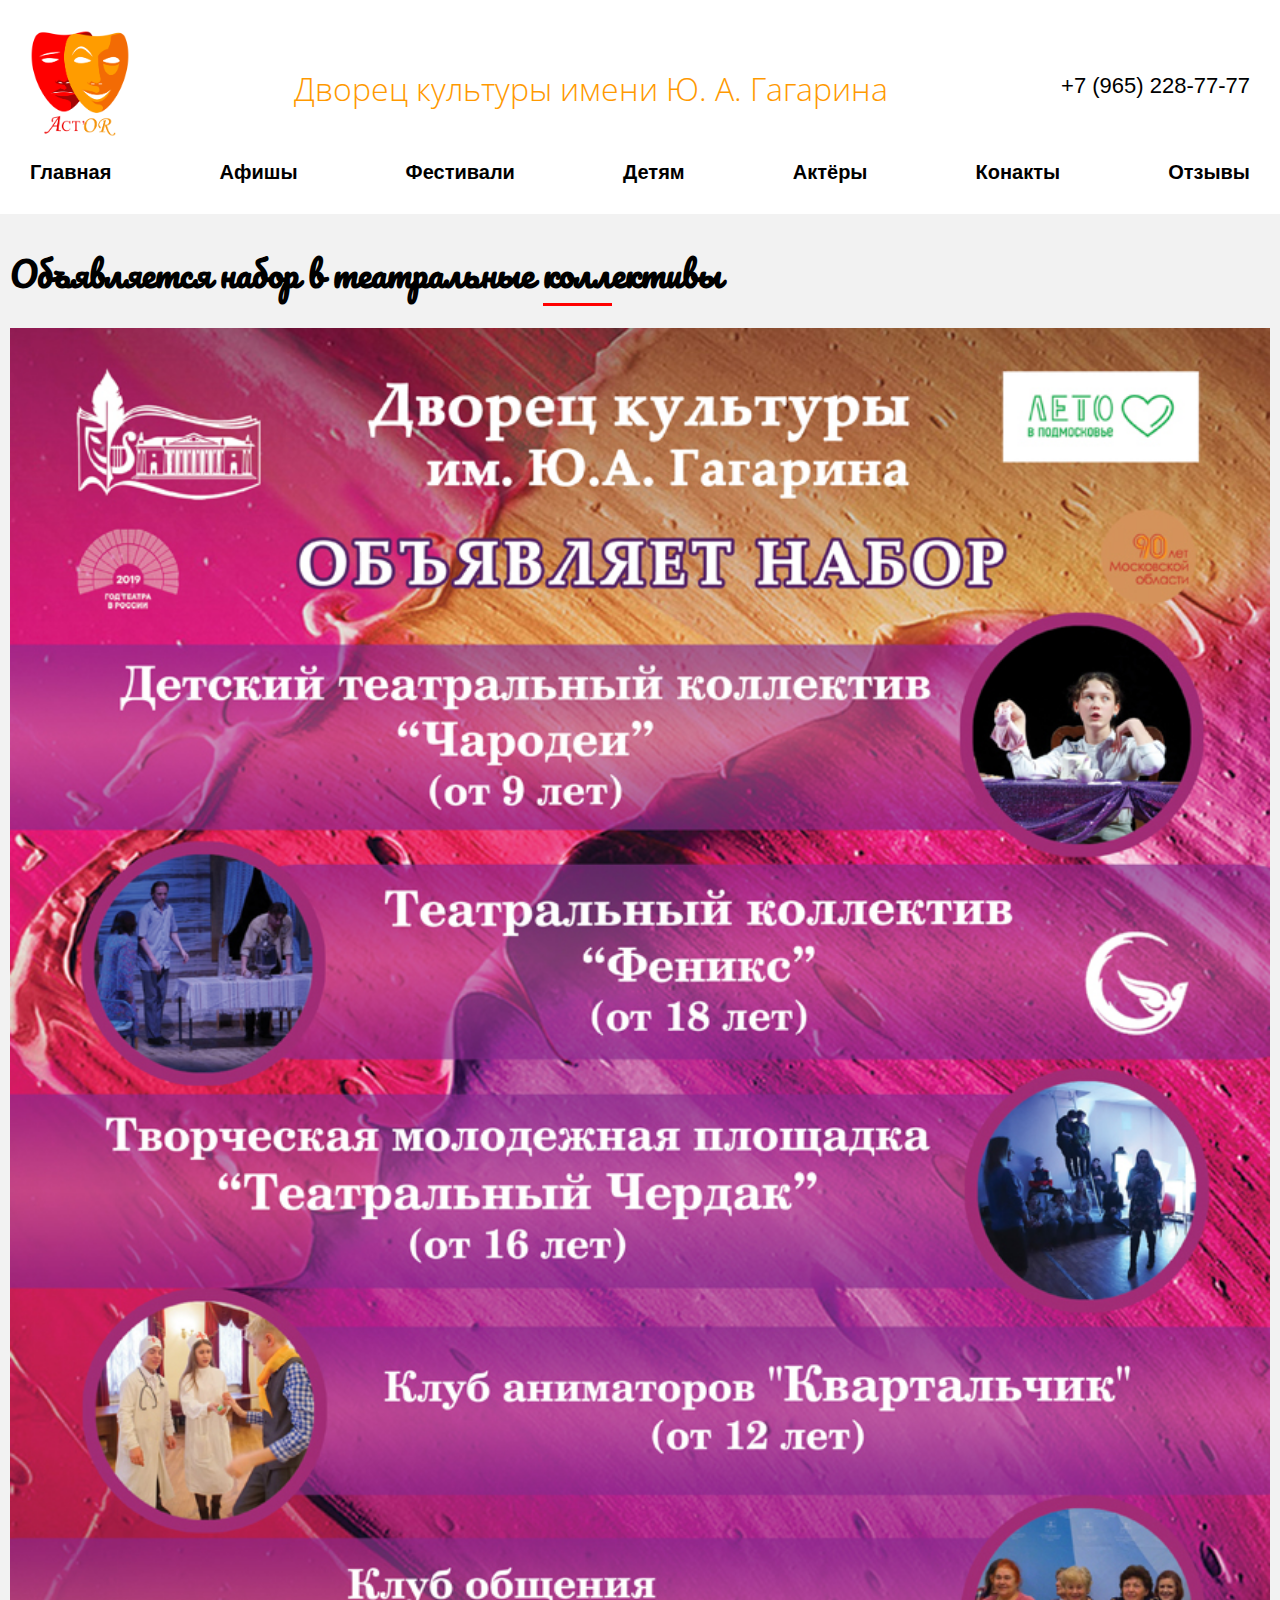
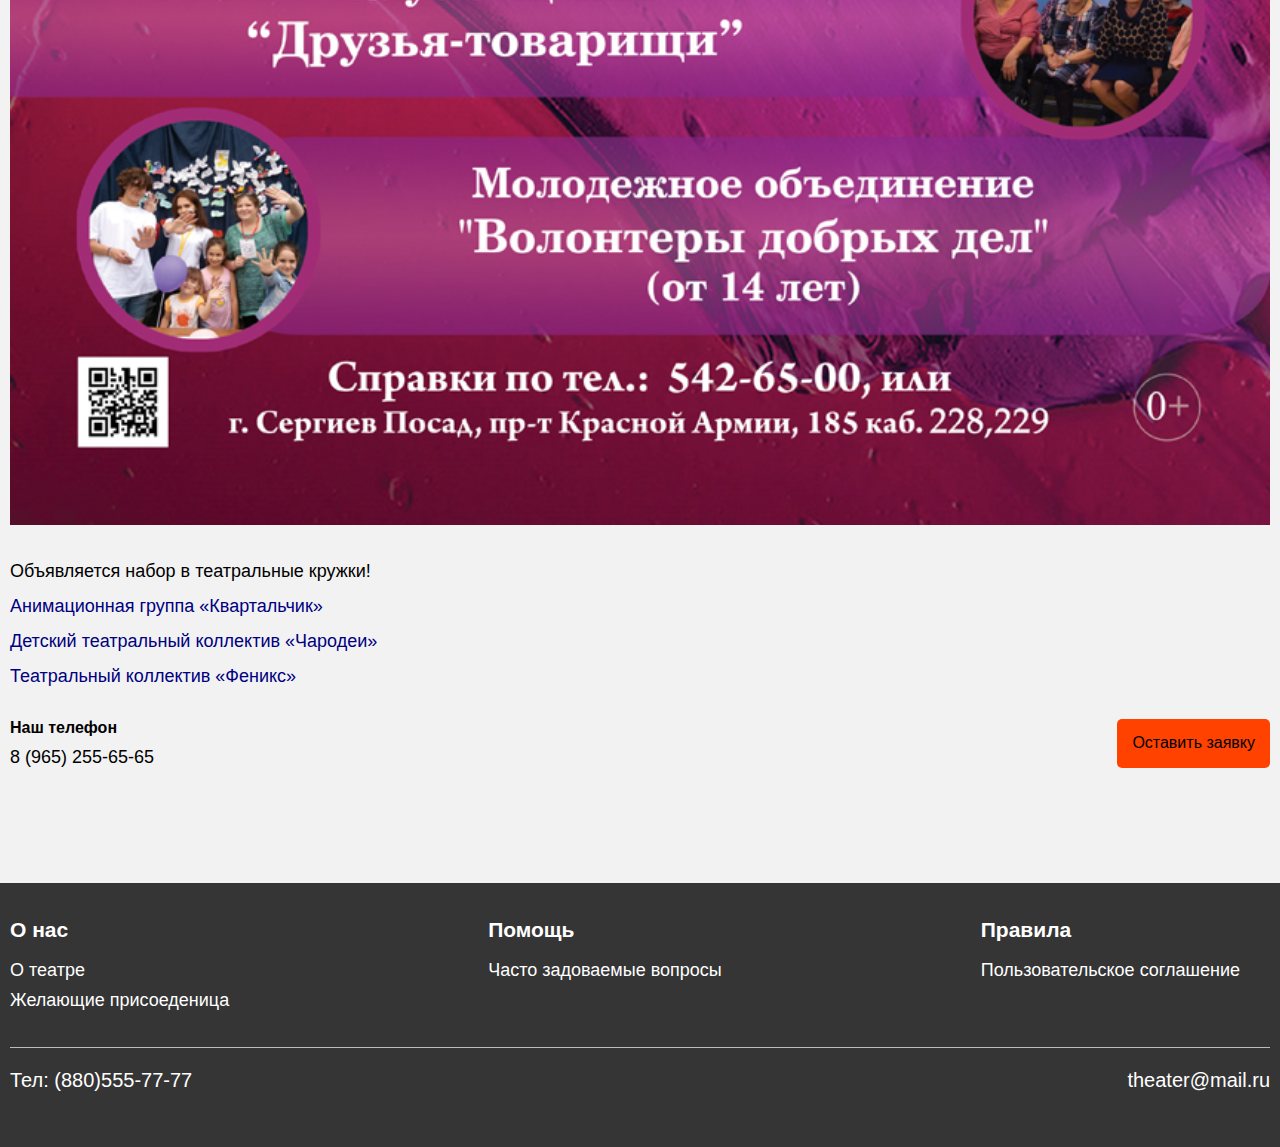
<file: theater/pages/fenix.html>
<!DOCTYPE html>
<html>
  <head>
    <meta charset="utf-8">
    <title>Объявляется набор в театральные коллективы</title>
    <link rel="shortcut icon" href="../img/logo.png">
    <link rel="stylesheet" href="../style/style.css">
    <link href="https://fonts.googleapis.com/css2?family=Pacifico&display=swap" rel="stylesheet">
    <link href="https://fonts.googleapis.com/css2?family=Open+Sans+Condensed&display=swap" rel="stylesheet">
    <meta name="viewport" content="width=device-width, initial-scale=1, shrink-to-fit=no">
    <script src="https://code.jquery.com/jquery-3.4.1.min.js"></script>
  </head>
  <body>
    <div class="wrapper">
      <header>
        <div class="conteiner">
          <div class="header_sait">
            <div class="logotip"><img src="../img/logo.png" alt="логотип" class="logo" width="100px"></div>
            <div class="title">
              <h1>Дворец культуры имени Ю. А. Гагарина</h1>
            </div>
            <div class="telefon"><a href="tel:+79652289574">+7 (965) 228-77-77</a></div>
            <div class="mobail_menu"><img src="../img/open-menu.svg" id="mobile-menu-btn" alt=""></div>
          </div>
        </div>
        <nav class="navigation">
          <div class="conteiner">
            <ul>
              <li><a href="../index.html">Главная</a></li>
              <li><a href="poster.html">Афишы</a></li>
              <li><a href="festivals.html">Фестивали</a></li>
              <li><a href="children.html">Детям</a></li>
              <li><a href="actoractor.html">Актёры</a></li>
              <li><a href="contacts.html">Конакты</a></li>
              <li><a href="reviews.html">Отзывы</a></li>
            </ul>
          </div>
        </nav>
      </header>
      <div class="content">
        <div class="conteiner theater_attic">
          <h3 id="h2_italics" class="vacancy_h3_title_italics">Объявляется набор в театральные <span>колл</span>ективы</h3>
          <img src="../img/fenix.jpg" alt="">
          <p сlass="vacancy_p_2">Объявляется набор в театральные кружки!
          <br>
          <a class="vacancy_a" href="neighborhood.html">Анимационная группа «Квартальчик»</a>
          <br>
          <a class="vacancy_a" href="wizards.html">Детский театральный коллектив «Чародеи»</a>
          <br>
          <a class="vacancy_a" href="fenix_opening.html">Театральный коллектив «Феникс»</a></p>
          <div class="answer_vacancy">
            <span class="tel_vacancy"><h4>Наш телефон</h4><a href="tel:+796525565">8 (965) 255-65-65</a></span>
            <button><a href="answer_form.html">Оставить заявку</a></button>
          </div>
        </div>
      </div>
      <footer>
        <div class="conteiner">
          <div class="footer_menu">
            <div class="footer_menu-p">
              <span>О нас</span>
              <p><a href="us.html">О театре</a></p>
              <p><a href="vacancy.html">Желающие присоеденица</a></p>
            </div>
            <div class="footer_menu-p">
              <span>Помощь</span>
              <p><a href="question.html">Часто задоваемые вопросы</a></p>
            </div>
            <div class="footer_menu-p">
              <span>Правила</span>
              <p><a href="return.html">Пользовательское соглашение</a></p>
            </div>
          </div>
          <div class="footer_mail-tel">
            <p>Тел: (880)555-77-77</p>
            <p class="mail">theater@mail.ru</p>
          </div>
        </div>
      </footer>
    </div>
    <script>
      $(document).ready(function() {

        $('#mobile-menu-btn').on('click', function() {
          $('.navigation').slideToggle(500);
        });

      });
    </script>
  </body>
</html>
</file>
<file: theater/style/style.css>
/*reset*/
*,
*::before,
*::after,
body {
  margin: 0;
  padding: 0;
  box-sizing: border-box;
}
html,
body {
  width: 100%;
  box-sizing: border-box;
}
.wrapper {
	display: flex;
	min-height: 100vh;
	flex-direction: column;
}
.content{
	flex:1 1 auto;
	margin-bottom: 60px;
}
/*fonts*/
/*@import url('https://fonts.googleapis.com/css2?family=Pacifico&display=swap');*/
@import url('https://fonts.googleapis.com/css2?family=Pacifico&display=swap');
*,
body {
  font-family: 'Open Sans', sans-serif;
}
/*the basis    -    main*/
.wrapper {
  background: #F2F2F2;
  border-radius: 10px;
}
.conteiner {
  padding: 10px;
  max-width: 1280px;
  margin: 0 auto;
}

/*constantly*/
.breadcrumbs {
  font-size: 14px;
  margin: 15px 0;
  display: none;
}
.breadcrumbs a {
  text-decoration: underline;
}
.logo {
  width: 100px;
}
p {
  font-size: 20px;
  line-height: 1.2em;
  color: black;
  margin-bottom: 20px;
}
button {
  font-size: 16px;
  font-style: 20px;
  display: block;
  border: none;
  padding: 10px 15px;
  border-radius: 5px;
  background: #FF4200;
}
button:hover {
  background: #DF7401;
}
h1 {
  /* font-family: 'Pacifico', cursive; */
  font-size: 32px;
  position: relative;
  margin: 30px 0 25px;
  font-family: 'Open Sans Condensed', sans-serif;
  font-weight: 300;
}
/* h1::after {
  content: "";
  display: inline-block;
  position: absolute;
  bottom: 0px;
  left: 0;
  width: 60px;
  height: 3px;
  background: red;
} */
h2 {
  font-size: 35px;
  margin: 20px 0 10px 0;
}
h3 {
  font-size: 30px;
  margin: 20px 0 10px 0;
}
a {
  text-decoration: none;
  color: #000;
}
a:hover {
  color: #f1d085;
}
li {
  list-style-type: none;
}
.text-align_center {
  text-align: center;
}
.red_border_bottom_3px {
  border-bottom: 3px solid red;
}
header {
  background: white;
  padding: 20px;
}
.header_sait {
  display: flex;
  justify-content: space-between;
  align-items: center;
}
.title {
  flex-grow: 40;
  color: #ff9900;
  text-align: center;
  margin: 0 auto;
}

#tel {
  display: flex;
  justify-content: space-between;
}

.telefon {
  margin: 0 10px;
  font-size: 22px;
}

.telefon {
  margin-right: 0;
}

.mobail_menu {
  display: none;
  margin: 0 0 15px 20px;
  width: 20px;
  height: 20px;
}

.mobail_menu img {
  width: 100%;
  height: 100%;
}

header nav ul {
  display: flex;
  justify-content: space-between;
}

header nav ul li a {
  color: black;
  font-weight: 600;
  font-size: 20px;
}

header nav ul li a:focus,
header nav ul li a:hover {
  color: #f1d085;
}

footer {
  background: #353535;
  color: white;
  margin-top: 45px;
  padding: 25px 0;
  font-size: 21px;
}

.footer_menu {
  display: flex;
  flex-wrap: wrap;
  justify-content: space-between;
  border-bottom: 1px solid #bfbcbc;
  padding-bottom: 20px;
  margin-bottom: 20px;
}
.footer_menu-p {
  margin-right: 30px;
  margin-bottom: 15px;
}
.footer_menu-p span {
  display: inline-block;
  font-weight: 600;
  margin-bottom: 10px;
}

.footer_menu a {
  color: white;
  font-size: 18px;
}

.footer_menu-p p {
  margin-top: 5px;
  margin-bottom: 0;
}

.footer_menu-p a:hover,
.footer_menu-p a:focus {
  color: #f1d085;
}

.hr_footer_index {
  border: 0.5px solid white;
  margin: 10px 0;
}

.footer_mail-tel {
  display: flex;
  justify-content: space-between;
}

.footer_mail-tel p {
  color: white;
}

section {
  margin-bottom: 10px;
}

section:first-of-type {
  margin-top: 10px;
}

.red_title {
  color: red;
}

.poster_consttantly a:focus,
.poster_consttantly a:hover {
  color: #f1d085;
}

/*    content   */
/*main-section*/
.main_div {
  display: flex;
  justify-content: space-between;
  align-items: flex-start;
}

.left_main_index {
  width: 65%;
}

.main_img {
  float: left;
  width: 280px;
  height: 285px;
  margin-right: 30px;
}

.main_section h2,
.main_section h3 {
  margin-top: 0;
  margin-bottom: 0;
  font-family: 'Open Sans Condensed', sans-serif;
  font-weight: 200;
}
.main_section h3 {
  margin-bottom: 30px;
}

.main_section p {
  font-family: 'Open Sans Condensed', sans-serif;
  font-weight: 400;
  line-height: 1.75em;
  font-size: 22px;
}

.right_main_index {
  display: flex;
  flex-direction: column;
}

.right_main_index {
  width: 30%;
}

#history {
  margin-bottom: 50px;
  height: 205px;
  background: url("../img/history2.jpeg");
}

#history .history_gray {
  position: relative;
  height: 100%;
  width: 100%;
  transition: 0.3s;
  background: rgba(192, 192, 192, 0.45);
  padding: 10px 15px;
}
.history_gray div {
  width: 100%;
  position: absolute;
  left: 0;
  bottom: 0;
  padding: 15px;
  background-color: rgba(0,0,0,0.6);
}
.history_gray a {
  width: 100%;
  display: inline-block;
  text-align: center;
  font-size: 16px;
  color: white;
}
.gray {
  z-index: 1;
}

.gray:hover,
.gray:focus,
#history .history_gray:hover,
#history .history_gray:focus {
  background: rgba(192, 192, 192, 0.7);
}

.history_gray h2 {
  height: 100%;
  padding: 50px 0;
}

/*news    tidings    tidings_card*/
.tidings_div {
  display: flex;
  justify-content: space-between;
  flex-wrap: wrap;
}

.tidings_div img {
  width: 100%;
  height: 350;
  margin-bottom: 20px;
}

.tidings_card_div {
  display: flex;
  justify-content: space-between;
  flex-wrap: wrap;
  margin-bottom: 10px;
}

.h3_incline {
  position: relative;
  font-size: 34px;
  font-family: 'Pacifico', cursive;
  margin-bottom: 20px;
}

.h3_incline::after {
  content: "";
  display: inline-block;
  position: absolute;
  bottom: 0px;
  left: 0;
  width: 60px;
  height: 3px;
  background: red;
}

.h3_incline span {
  border-bottom: 3px solid red;
  font-family: 'Pacifico', cursive;
}

.tidings_card {
  position: relative;
  height: 500px;
  padding: 10px;
  width: 300px;
  background: white;
  border-radius: 5px;
  margin: 0 15px 30px 0;
}
.tidings_card .btn_div a:hover {
  background: #DF7401;
}
.tidings_card img {
  max-width: 100%;
  height: auto;
}

.tidings_card h3 {
  font-size: 24px;
  font-weight: normal;
  text-align: center;
}

.tidings_card a {
  color: black;
}

.btn_div {
  margin-top: 30px;
  text-align: center;
}

.btn_div a {
  position: absolute;
  left: 50%;
  margin-right: -50%;
  transform: translate(-50%, -50%);
  bottom: 15px;
  margin: 0 auto;
  padding: 15px 25px;
  background: #FF4200;
  color: #fff;
  border-radius: 5px;
  font-size: 16px;
}

/*calendar*/
.the_calendar {
  background: white;
  padding: 24px;
  border-radius: 10px;
}
.h4_histori {
  text-align: center;
  font-size: 18px;
  margin-bottom: 15px;
}
.the_calendar table {
  margin: 0 auto;
  height: 100%;
  width: 100%;
}
.the_calendar table td {
  margin-right: 10px;
  margin-bottom: 10px;
}
.the_calendar table span {
  display: inline-block;
  margin-bottom: 5px;
}
.tooltip {
  position: relative;
}
.tooltip:before {
  content: attr(data-title);
  display: block;
  position: absolute;
  bottom: 30px;
  left: 50%;
  margin-left: -100px;
  padding: 10px;
  width: 200px;
  font-size: 1em;
  color: white;
  text-align: center;
  background: rgba(0, 0, 0, .85);
  border-radius: 5px;
  visibility: hidden;
  opacity: 0;
  transition: 0.7s;
}

.tooltip:hover:before {
  visibility: visible;
  opacity: 1;
}
/* слайдер */
.swiper-container {
  width: 100%;
  height: 300px;
  margin-left: auto;
  margin-right: auto;
}
.swiper-slide {
  background-size: cover;
  background-position: center;
}
.gallery-top {
  height: 80%;
  width: 100%;
}
.gallery-thumbs {
  height: 20%;
  box-sizing: border-box;
  padding: 10px 0;
}
.gallery-thumbs .swiper-slide {
  width: 25%;
  height: 100%;
  opacity: 0.4;
}
.gallery-thumbs .swiper-slide-thumb-active {
  opacity: 1;
}
.section_swiper {
  height: 800px;
}
.swiper-container.gallery-thumbs {
  background: black;
  padding: 10px 5px;
}
.gallery-top {
  margin-top: 20px;
}


/*main>kvn*/
#conteiner_kvn {
  display: flex;
  justify-content: space-between;
}

.left_section {
  width: 50%;
}
#h2_italics {
  font-family: 'Pacifico', cursive;
}
#h2_italics span {
  border-bottom: 3px solid red;
  font-family: 'Pacifico', cursive;
}

#first_photo_kvn,
#last_photo_kvn {
  width: 100%;
}

.left_section:nth-child(2),
.left_section:nth-child(3) {
  display: flex;
  flex-wrap: wrap;
  justify-content: space-between;
}

.left_section:nth-child(2) img,
.left_section:nth-child(3) img {
  width: 48%;
}

.second_photo_kvn,
.third_photo_kvn {
  width: 47.5%;
}

.second_photo_kvn:nth-child(1),
.third_photo_kvn:nth-child(1) {
  margin-right: 30px;
}

.center_section {
  margin-top: 46px;
}

.right_section {
  width: 48%;
}

#kvn_poster {
  margin-top: 50px;
}

/*main>contacts*/
.map_main {
  width: 100%;
  height: 550px;
}

.conteiner_contacts {
  display: flex;
  justify-content: space-between;
  padding: 35px 0 10px 0;
  flex-wrap: wrap;
}

.hr_upright {
  height: 750px;
  width: 1px;
  background: black;
}

.right_contacts {
  width: 57%;
}

.left_contacts {
  max-width: 40%;
}

.conteiner_contacts iframe {
  width: 100%;
}

.map h2 {
  font-family: 'Pacifico', cursive;
}

.map h2 span {
  border-bottom: 3px solid red;
  font-family: 'Pacifico', cursive;
}

.tel_cashbox {
  font-family: 'Pacifico', cursive;
  color: red;
}

.tel_cashbox span {
  border-bottom: 3px solid red;
  font-family: 'Pacifico', cursive;
}

.bottom_contacts_h3 {
  font-weight: 200;
}

/*kvn>exposition     and     constantly*/
.constatantly_1,
.weltmer_exposition {
  display: flex;
  justify-content: space-between;
  align-items: flex-start;
}

.left_weltmer_exposition {
  border: 1px solid gray;
  width: 30%;
  padding: 20px;
}

.weltmer_exposition_h2 {
  text-align: center;
  font-family: 'Pacifico', cursive;
  line-height: 1.4em;
}

#h2_weltmer_left {
  text-align: left;
  margin-bottom: 20px;
}

.weltmer_exposition_1,
.weltmer_exposition_2 {
  border-bottom: 3px solid red;
  font-family: 'Pacifico', cursive;
}

.table_div {
  display: flex;
}

.table_div_weltmer_exposition_1_1,
.table_div_weltmer_exposition_2_1,
.table_div_weltmer_exposition_3_1,
.table_div_weltmer_exposition_4_1 {
  border: 1px solid gray;
  width: 50%;
  padding: 10px 5px;
}

.table_div_weltmer_exposition_1_2,
.table_div_weltmer_exposition_2_2,
.table_div_weltmer_exposition_3_2,
.table_div_weltmer_exposition_4_2 {
  border: 1px solid gray;
  width: 50%;
  padding: 10px 5px;
}

.right_weltmer_exposition {
  width: 60%;
}

/*75 victory*/
.right_weltmer_exposition img {
  width: 100%;
}

/*sretenky*/
.right_weltmer_exposition button {
  display: block;
  margin: 10px auto;
  padding: 10px 15px;
  background: #f1d085;
  transition: 0.5s;
}

.right_weltmer_exposition button:hover,
.right_weltmer_exposition button:focus {
  background: #DF7401;
  color: white;
}

.right_weltmer_exposition p {
  line-height: 1.6em;
  font-weight: 200;
}

/*doctor and choir(h3 and span)*/
.doctor_right span {
  font-weight: 600;
}

.doctor_right p {
  line-height: 1.5em;
}

.choir h3 span,
.doctor_right h3 span {
  border-bottom: 3px solid red;
  font-family: 'Pacifico', cursive;
}

.choir h3,
.doctor_right h3 {
  font-family: 'Pacifico', cursive;
}

button {
  font-style: 20px;
}

/*history  dk*/
#main\>history_section img {
  float: left;
  margin: 0 10px 10px 0;
}

#main\>history_section_2 div {
  width: 100%;
}

#main\>history_section_2 div img {
  margin: 0 auto;
  display: block;
}

#main\>history_section p,
#main\>history_section_2 p {
  font-weight: 300;
  font-size: 18px;
}


/* Отзывы */
.text_comment {
  margin-bottom: 20px;
}
.text_comment h1 {
  margin-left: 20px;
}
.reviews_btn_input {
  display: -webkit-flex;
  display: -ms-flex;
  display: flex;
  justify-content: space-between;
}
.reviews_btn_input input {
  width: 85%;
  padding: 15px 0 15px 10px;
  margin: 0 30px 0 20px;
}
.btn_reviews {
  display: inline-block;
}
.text_comment button {
  padding: 0 10px;
  height: 50px;
  background: white;
  border-radius: 5px;
}
.text_comment p {
  margin: 10px 0 0 20px;
  font-size: 12px;
}
.text_comment p a {
  color: blue;
}
.comment {
  position: relative;
  margin-left: 20px;
}
.user {
  width: 30px;
  height: 30px;
  border-radius: 50%;
}
.l-d {
  width: 20px;
  height: 20px;
}
.data_rev {
  position: absolute;
  left: 60px;
  top: 10px;
  font-size: 12px;
}
.data_rev span {
  width: 50px;
}
.comment div p {
  font-size: 14px;
}
.comment img {
  margin-right: 15px;
}
.comment button {
  padding: 10px;
  background: white;
  border-radius: 10px;
}
.comment button:hover {
  cursor: pointer;
}


/* форма */
.form {
  border-radius: 15px;
  padding: 25px;
  background: white;
  margin: 0 auto;
  width: 100%;
}
.form h4 {
  text-align: center;
  color: gray;
  font-weight: 400;
}
.form input {
  margin: 0 auto;
  display: block;
  border: none;
  padding-left: 10px;
  height: 35px;
  font-size: 15px;
  margin-bottom: 18px;
  opacity: .5;
  border-bottom: gray solid 1px;
  width: 100%;
  max-width: 450px;
}
.form input:focus {
  border: none;
  border-bottom: 1px solid blue;
}
.form button {
  border: none;
  display: block;
  margin: 0 auto;
  padding: 10px 15px;
  border-radius: 10px;
}
.form button:hover {
  cursor: pointer;
}


/* Желающие участвовать */
/* Это h3 и др. во всех остальных станицах */
.vacancy_h3_title_italics {
  font-size: 34px;
}
.vacancy_a {
  margin-top: 20px;
  color: #000080;
}
.vacancy_a:hover {
  color: #DF7401;
}
/* Желающие участвовать */
.left_section_vacancy {
  width: 100%;
}
.h3_incline_vacancy {
  font-size: 35px;
  margin-top: -20px;
  margin-bottom: 50px;
}
.vacancy_main hr {
  border: -0.1px solid gray;
  opacity: .5;
  margin-bottom: 25px;
}
.card_vacancy {
  display: flex;
  position: relative;
}
.card_vacancy h4 {
  font-size: 18px;
  margin: 5px 0 15px 0;
}
.left_section_card_vacancy {
  width: auto;
  margin-right: 20px;
}
.right_section_card_vacancy {
  width: 65%;
}
.card_vacancy img {
  width: 220px;
  height: auto;
}
.card_vacancy p {
  font-size: 16px;
  font-weight: 400;
}
.card_vacancy button {
  position: absolute;
  left: 240px;
  bottom: 15px;
  padding: 10px 15px;
  background: #FF4200;
  border-radius: 5px;
  border: none;
  font-size: 16px;
}
.card_vacancy button:hover {
  background: #DF7401;
  cursor: pointer;
}


/* Театральный Чердак */
.theater_attic h3 {
  margin-bottom: 25px;
}
.theater_attic img {
  margin-bottom: 25px;
  width: 100%;
  height: auto;
}
.theater_attic p {
  line-height: 35px;
  font-size: 18px;
}
.answer_vacancy {
  display: flex;
  justify-content: space-between;
  margin-top: 25px;
}
.tel_vacancy h4 {
  margin-bottom: 10px;
}
.tel_vacancy a {
  font-size: 18px;
}
.answer_vacancy button {
  padding: 10px 15px;
  background: #FF4200;
  border-radius: 5px;
  border: none;
  font-size: 16px;
}
.answer_vacancy button:hover {
  background: #DF7401;
}


/* Афишы */
.h3_poster_main_title {
  font-size: 38px;
}
#h2_italics a {
  font-family: 'Pacifico', cursive;
}
.left_right_poster_card_flex {
  position: relative;
  display: -webkit-flex;
  display: -ms-flex;
  display: flex;
  justify-content: space-between;
}
.left_poster_card {
  width: 20%;
}
.right_poster_main_flex_right {
  width: 78%;
}
.card_poster:first-of-type {
  margin-top: 35px;
}
.card_poster {
  margin-bottom: 15px;
}
.top_poster_card h4 {
  font-size: 25px;
  margin-bottom: 16px;
}
.left_poster_card img {
  width: 100%;
  height: auto;
}
.title_top_right_poster_card {
  font-size: 19px;
  margin-bottom: 15px;
}
.card_poster p {
  font-weight: 300;
}
.card_poster button {
  position: absolute;
  bottom: 5px;
  left: 270px;
}


/* форма для участия в кружке */
.content_vacancy_form {
  height: 100%;
  margin: 0;
}
.conteiner_vacancy_form {
  width: 100%;
  max-width: 900px;
  display: -webkit-flex;
  display: -ms-flex;
  display: flex;
  align-items: center;
  height: 75vh;
}
.vacancy_form {
  margin: auto 0;
  width: 100%;
  background: white;
  border-radius: 5px;
  padding: 10px 15px;
}
.vacancy_form h3 {
  text-align: center;
  margin-bottom: 25px;
}
.vacancy_form input {
  padding: 10px 15px;
  border: none;
  border-bottom: 1px solid black;
  background-color: transparent;
}
.vacancy_form div:first-of-type {
  width: 100%;
  display: -webkit-flex;
  display: -ms-flex;
  display: flex;
  justify-content: space-between;
  flex-wrap: wrap;
}
.vacancy_form div:first-of-type input {
  width: 30%;
}
.vacancy_form h4 {
  font-size: 18px;
  font-weight: normal;
  margin: 15px 0 10px 0;
}
.m_w p {
  display: inline-block;
  margin-right: 15px;
  font-size: 16px;
}
.m_w input {
  width: 60px;
}
.vacancy_form div:nth-child(4) {
  display: -webkit-flex;
  display: -ms-flex;
  display: flex;
}
.vacancy_form div:nth-child(4) input {
  width: 5%;
  margin-bottom: 15px;
}
.vacancy_form > div:nth-child(5) {
  width: 100%;
  display: -webkit-flex;
  display: -ms-flex;
  display: flex;
  justify-content: space-between;
  flex-wrap: wrap;
}
body > div > div > div > form > div:nth-child(5) > input {
  width: 30%;
}
.vacancy_form button {
  margin-top: 25px;
  margin-left: calc(50% - 55.23px);
  padding: 10px 15px;
  background: #FF4200;
  border-radius: 5px;
  border: none;
  font-size: 16px;
}
.vacancy_form button:hover {
  background: #DF7401;
  cursor: pointer;
}
.footer_vacancy_form {
  margin-top: 0;
}


/* КЛУБ АНИМАТОРОВ “КВАРТАЛЬЧИК” */
.vacancy_content img {
  display: block;
  margin: 0 auto 15px auto;
  width: 60%;
  height: auto;
}


/* Детский театральный коллектив «Чародеи» */
/* Народный коллектив хор русской песни «Рябинушка», фольклорный ансамбль «Вечорка» */
.vacancy_content_ryabinushka {
  display: -webkit-flex;
  display: -ms-flex;
  display: flex;
  justify-content: space-around;
}
.vacancy_content_ryabinushka img {
  width: 30%;
}


/* Народный коллектив камерный хор «Сергиев Посад» */
/* Хор ветеранов «Надежда» */
/* Детская музыкально-хоровая студия “Радонеж” */
/* Фестивали */
.conteiner_festivals img {
  display: block;
  width: 60%;
  margin: 0 auto 5px auto;
}


/* О нас */
.us_main_img {
  margin: 0 15px 10px 0;
  float: left;
  width: 350px;
  height: auto;
}
.conteiner_us p {
  margin-bottom: 60px;
}
.us_main_img_2 {
  width: 60%;
  display: block;
  margin: 0 auto;
}


/* Пользовательское соглашение */
.return_ul li {
  margin-bottom: 15px;
}
.title_return,
.title_return span {
  margin-bottom: 35px;
  font-family: 'Pacifico', cursive;
}


/* Часто задоваемые вопросы */
.ul_question li:last-of-type {
  margin: 10px 0 25px 45px;
}


/* Детям */
.edei_6 {
  display: block;
  margin: 15px auto 0 auto;
  width: 70%;
  height: 375px;
}


/* Актёры */
.h3_actoractor {
  margin: 20px 0 15px 0;
}
.actoractor {
  display: none;
}
@media (max-width: 1199px) {
  h2 {
    font-size: 31px;
  }
  h3 {
    font-size: 26px;
  }
  /* header */
  .logo {
    width: 80px;
    height: 87px;
  }
  .title h1 {
    font-size: 28px;
  }
  .telefon {
    font-size: 18px;
  }
  .navigation ul li a {
    font-size: 16px;
  }
  .main_img {
    width: 240px;
    height: 245px;
  }
  /* contant */
  .main_section p {
    font-size: 18px;
  }
}
@media (max-width: 1100px) {
  /* Желающие присоединица */
  .card_vacancy button {
    position: static;
  }
}
@media (max-width: 991px) {
  .main_div {
    -webkit-flex-direction: column;
    -ms-flex-direction: column;
    flex-direction: column;
  }
  .left_main_index,
  .right_main_index {
    width: 100%;
  }
  .right_main_index {
    -webkit-flex-direction: row;
    -ms-flex-direction: row;
    flex-direction: row;
    justify-content: space-around;
    align-items: flex-start;
  }
  #history,
  .the_calendar  {
    width: 40%;
  }


    /* Контакты */
    .conteiner_contacts {
      -webkit-flex-direction: column;
      -ms-flex-direction: column;
      flex-direction: column;
    }
    .hr_upright {
      display: none;
    }
  .left_contacts,
  .right_contacts {
    width: 100%;
    max-width: 100%;
  }


  /* КВН */
  #conteiner_kvn {
    -webkit-flex-direction: column;
    -ms-flex-direction: column;
    flex-direction: column;
    width: 100%;
  }
  #conteiner_kvn .left_section {
    width: 100%;
  }
}
@media (max-width: 900px) {
  .telefon a {
    font-size: 16px;
  }
  .right_main_index {
    display: block;
    width: auto;
    margin: 0 auto;
  }
  #history,
  .the_calendar {
    width: 100%;
  }


  /* 75 лет победы */
  .poster_2,
  .victory_75 {
    -webkit-flex-direction: column;
    -ms-flex-direction: column;
    flex-direction: column;
  }
  .poster_3,
  .left_weltmer_exposition,
  .right_weltmer_exposition {
    width: 100%;
  }
}
@media (max-width:800px) {
  .telefon a {
    font-size: 14px;
  }
  .main_img {
    margin: 0;
    float: none;
    width: 100%;
    height: auto;
  }
}
@media (max-width: 767px) {
  .logo {
    margin-top: 10px;
  }
  .header_sait {
    flex-direction: column;
  }
  .telefon {
    position: absolute;
    left: 20px;
    top: 20px;
    font-size: 14px;
  }
  .mobail_menu {
    position: absolute;
    top: 20px;
    right: 20px;
  }
  .title h1 {
    font-size: 26px;
  }
  .logo {
    margin-bottom: -15px;
    width: 70px;
    height: 75px;
  }
  .mobail_menu {
    display: block;
  }
  nav {
    display: none;
  }
  nav {
    text-align: center;
    margin: 0 auto;
  }
  nav ul {
    flex-direction: column;
  }
  nav li {
    margin-bottom: 15px;
  }


  /* Афишы */
  .left_right_poster_card_flex {
    -webkit-flex-direction: column;
    -ms-flex-direction: column;
    flex-direction: column;
  }
  .left_poster_card {
    margin-bottom: 20px;
  }
  .right_poster_main_flex_right {
    width: 100%;
  }
  .card_poster button {
    position: static;
  }
}
@media (max-width: 655px) {
  .left_main_index,
  .right_main_index {
    width: 100%;
  }
  .main_div {
    flex-direction: column;
  }
  #history,
  .the_calendar {
    width: 60%;
    margin: 0 auto 15px auto;
  }
  .tidings_card {
    max-width: 300px;
    margin: 15px auto 0;
    height: 445px;
  }
  .img_news {
    height: 250px;
  }
  .tidings_card h3 {
    font-size: 18px;
  }
  .vacancy_form div:first-of-type {
    flex-direction: column;
  }
  .conteiner_vacancy_form  .vacancy_form div:nth-child(5) input,
  .vacancy_form div:first-of-type input {
    width: 100%;
    margin: 0 auto;
  }
  .m_w {
    margin: 0 auto;
    display: inline-block;
  }
  .conteiner_vacancy_form  .vacancy_form div:nth-child(5) {
    -webkit-flex-direction: column;
    -ms-flex-direction: column;
    flex-direction: column;
  }
  .section_swiper {
    height: 520px;
  }


  /* Фестивали */
  .conteiner_festivals img {
  width: 100%;
  }
}
@media (max-width: 575px) {
  .footer_menu {
    padding: 0 15px;
    flex-direction: column;
  }
  .footer_menu-p {
    margin-bottom: 25px;
  }


  /* Афишы */
  .left_poster_card {
    width: 80%;
  }
}
@media (max-width: 500px) {
  /* Актёры */
  .card_vacancy {
    -webkit-flex-direction: column;
    -ms-flex-direction: column;
    flex-direction: column;
  }
  .card_vacancy img {
    width: 100%;
  }


  /* Надежда */
  .vacancy_content_ryabinushka {
    -webkit-flex-direction: column;
    -ms-flex-direction: column;
    flex-direction: column;
  }
  .vacancy_content_ryabinushka img {
    width: 85%;
  }
}
@media (max-width: 420px) {
  .tidings_card img {
    width: 100%;
  }
  #history,
  .the_calendar {
    width: 70%;
  }
  .tooltip::before {
    width: 180px;
  }
  .section_swiper {
    height: 300px;
  }


  /* Афишы */
  .left_poster_card {
    width: 100%;
  }


  /* О нас */
  .us_main_img {
    width: 100%;
  }
  .us_main_img_2 {
    width: 100%;
  }
  .footer_mail-tel {
    -webkit-flex-direction: column;
    -ms-flex-direction: column;
    flex-direction: column;
  }
}
@media (max-width: 360px) {
  .reviews_btn_input {
    -webkit-flex-direction: column;
    -ms-flex-direction: column;
    flex-direction: column;
  }
  .reviews_btn_inputs input {
    margin: 0 auto;
    width: 90%;
  }
  .btn_reviews {
    width: 50%;
    margin: 15px auto;
  }
}
</file>
